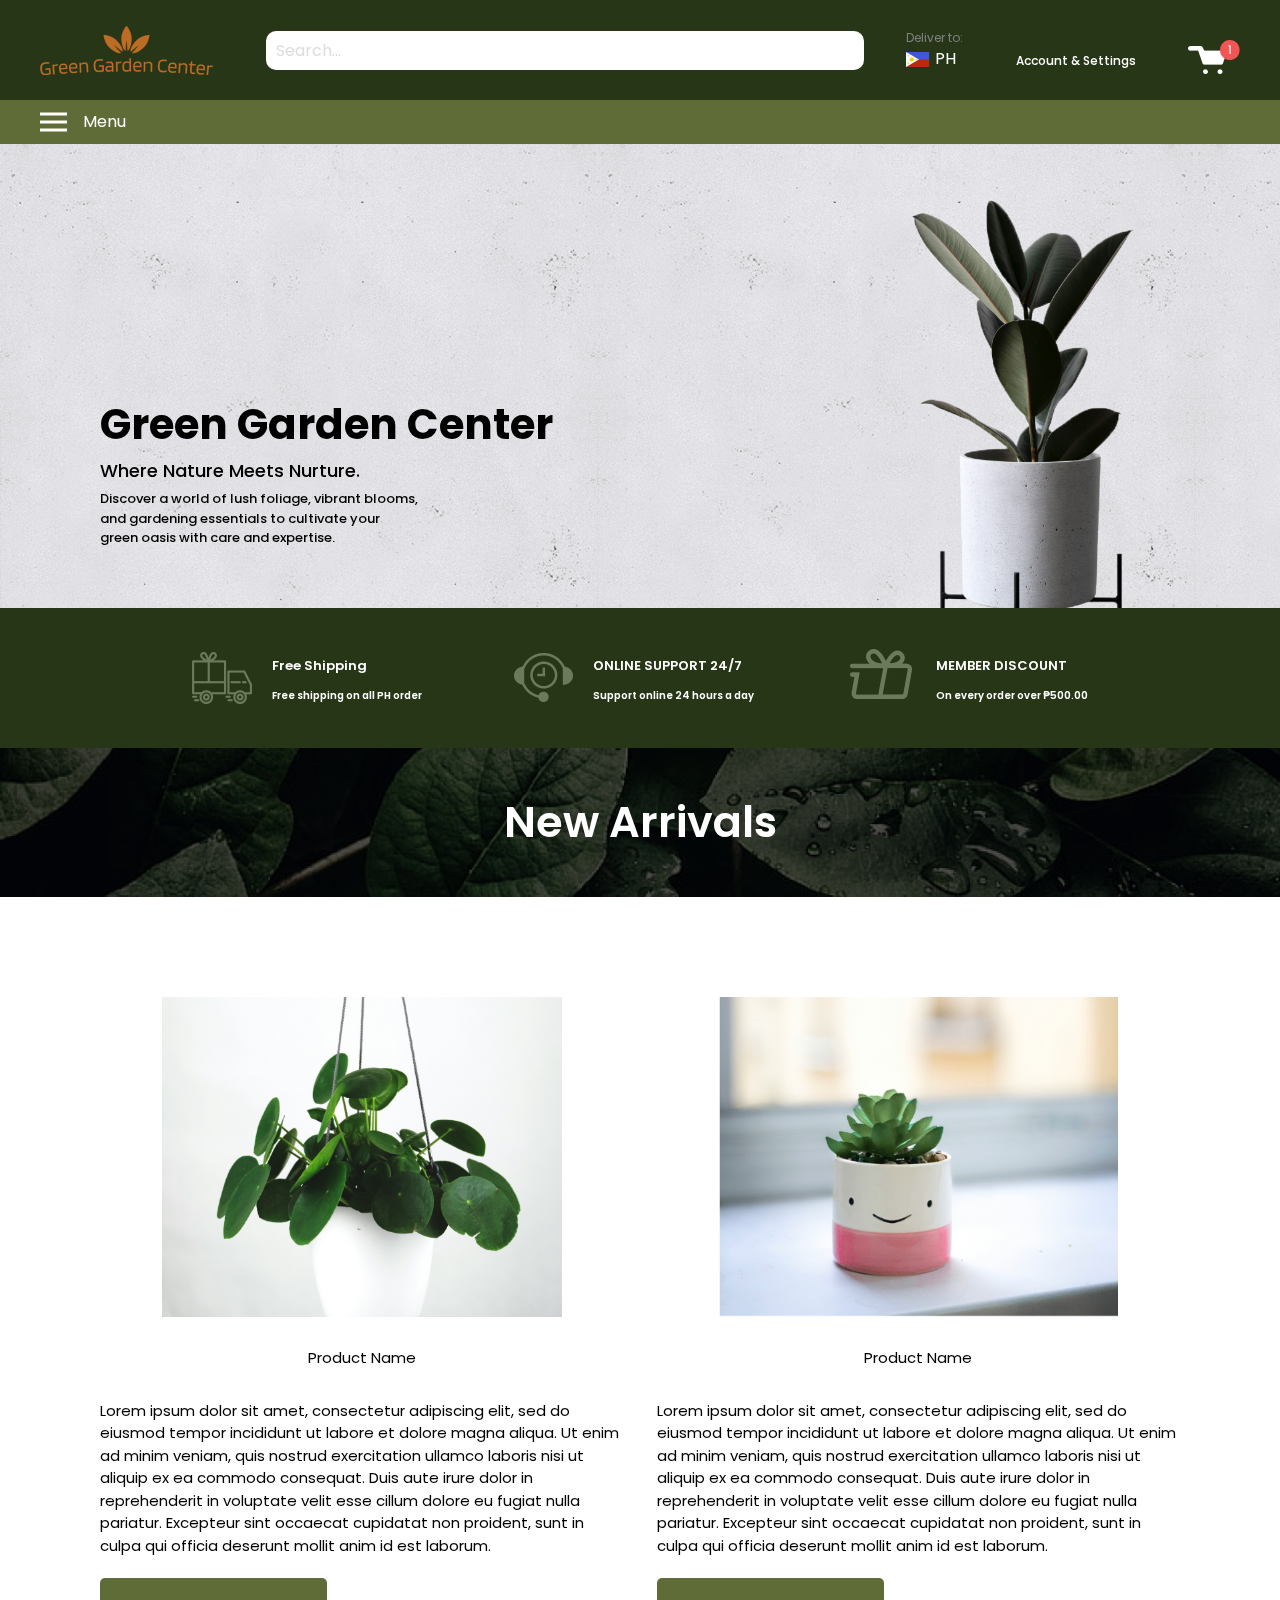
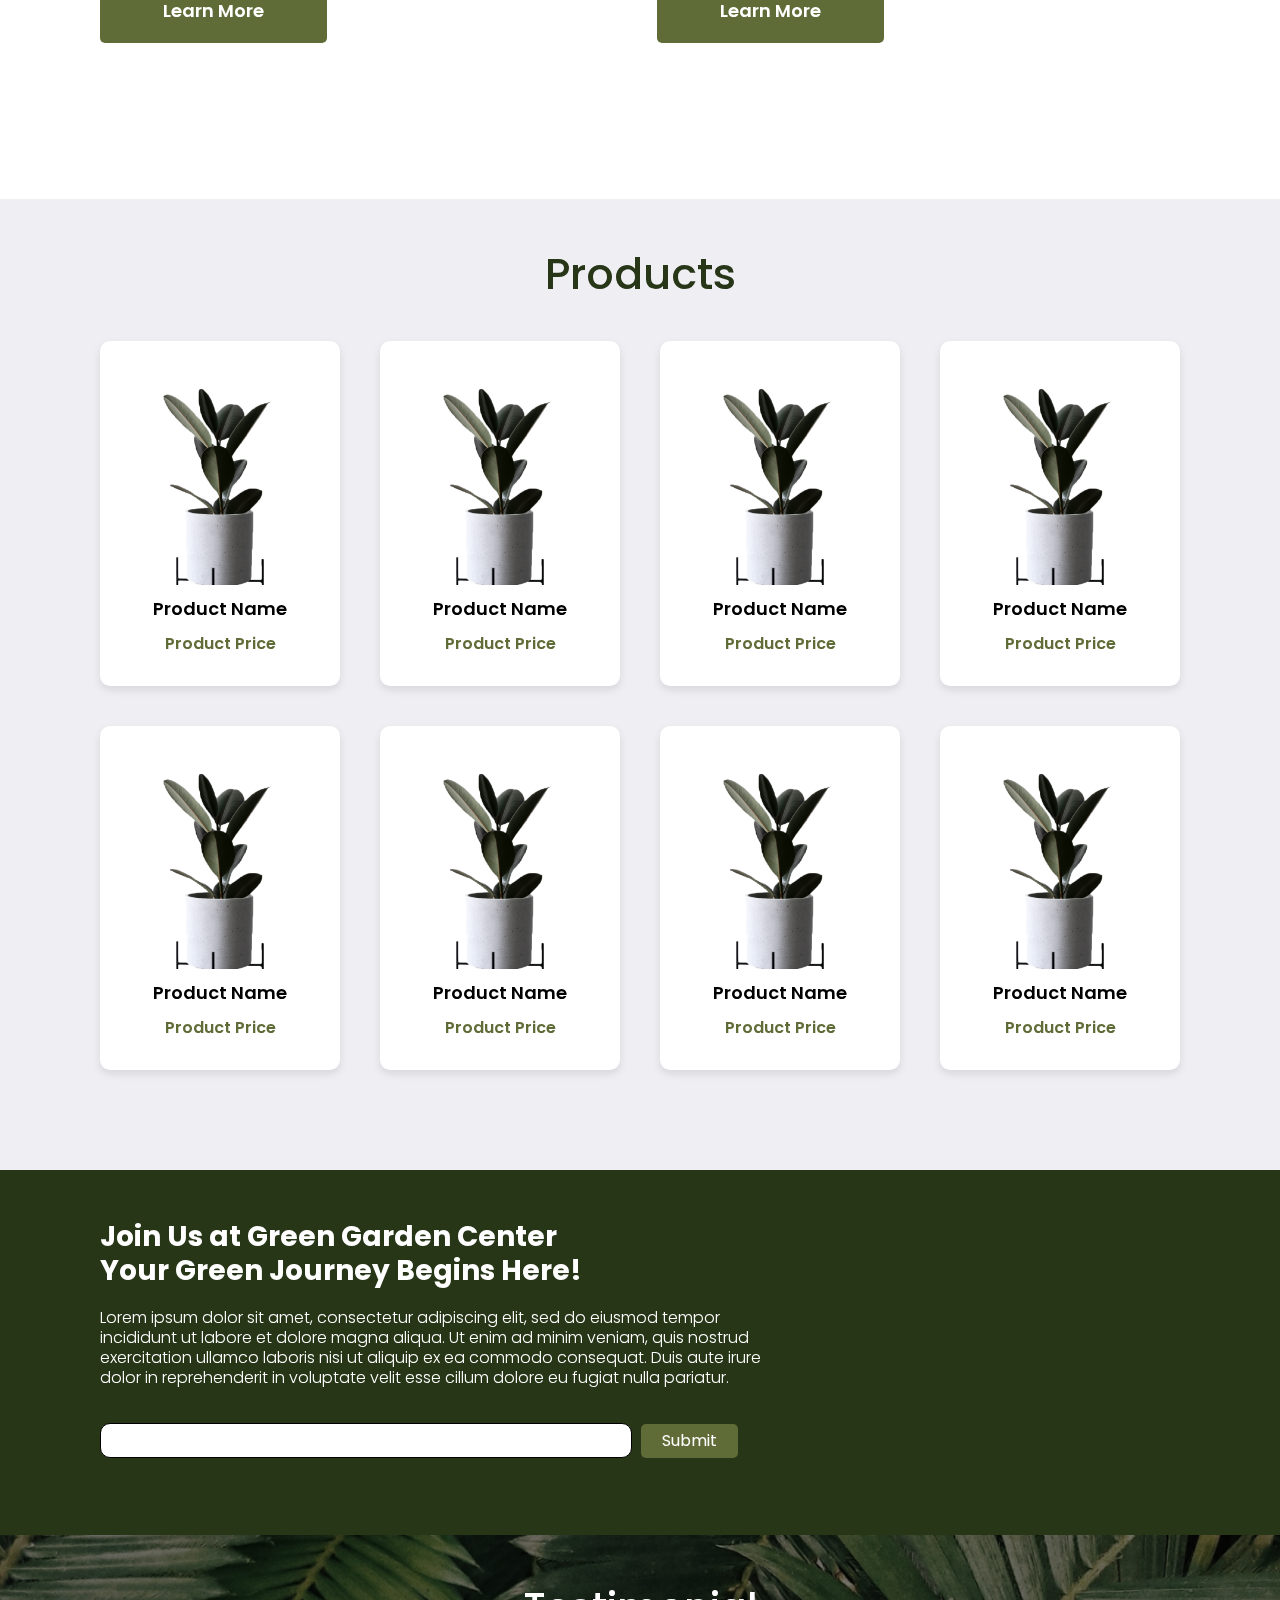
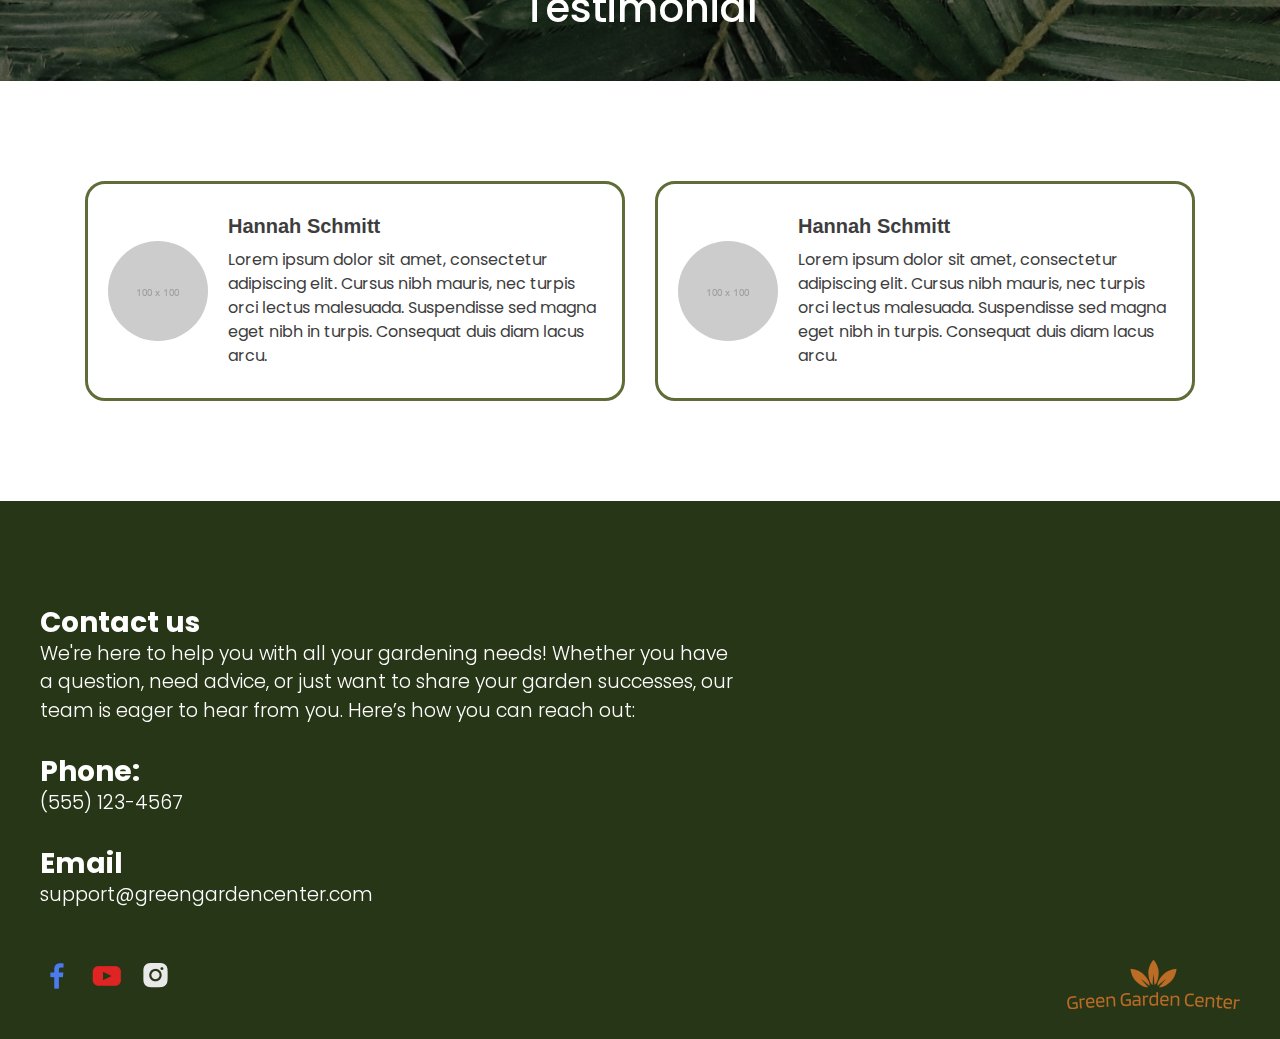
<file: index.html>
<!DOCTYPE html>
<html lang="en">

<head>
    <meta charset="UTF-8">
    <meta name="viewport" content="width=device-width, initial-scale=1.0">
    <link rel='stylesheet' href='./css/index.css'>
    <link rel="preconnect" href="https://fonts.googleapis.com">
    <link rel="preconnect" href="https://fonts.gstatic.com" crossorigin>
    <link
        href="https://fonts.googleapis.com/css2?family=Poppins:ital,wght@0,100;0,200;0,300;0,400;0,500;0,600;0,700;0,800;1,100;1,200;1,300;1,400;1,500;1,600;1,700;1,800&display=swap"
        rel="stylesheet">
    <title>webdev</title>
</head>

<body>
    <section class="header">
        <div class="header-sc-container">
            <div class="site-logo">
                <a href="index.html"><img src="./img/sitelogo.png" alt="sitelogo"></a>
            </div>
            <div class="search">
                <input type="text" placeholder="Search...">
            </div>
            <div class="delivery">
                <div class="delivery-text">
                    <p>Deliver to:</p>
                </div>
                <div class="flag-logo">
                    <img src="./icon/PH.png" alt="Philippines">
                    <p>PH</p>
                </div>
                <div class="flag-logo-modal hidden">
                    <p>We’re showing you items that ship to Philippines. To see items that ship to a different country,
                        change your delivery address</p>
                    <div class="modal-buttons">
                        <button class="dismiss-btn">Dismiss</button>
                        <button class="change-address-btn">Change Address</button>
                    </div>
                </div>
            </div>
            <div class="accountsettings">
                <p>Account & Settings</p>
                <div class="accountsettings-modal hidden">
                    <a class="login" href="signin.html">Sign in</a>
                    <div class="start-here">
                        <p>New customer? <a href="signin.html">Start here</a></p>
                    </div>
                    <div class="your-acc">
                        <h6>Your Account</h6>
                    </div>
                    <div class="acc-list">
                        <ul>
                            <li><a href="account.html">Account</a></li>
                            <li><a href="purchasehistory.html">Purchase History</a></li>
                            <li><a href="recommended.html">Recommendations</a></li>
                        </ul>
                    </div>
                </div>
            </div>
            <div class="cart-logo">
                <a href="checkout.html"><img src="./img/cart2.png" alt="cart"></a>
            </div>
        </div>
        <div class="overlay hidden"></div>

        <!-- Modal location -->
        <div class="location-modal hidden">
            <div class="location-title">
                <span>Choose your location</span>
            </div>
            <p>Delivery options and delivery speeds may vary for different locations</p>
            <div class="loc-selection">
                <select>
                    <option>Philippines</option>
                    <option>United States</option>
                    <option>Canada</option>
                </select>
                <button class="apply-btn">Apply</button>
            </div>
        </div>
    </section>

    <section class="sub-header">
        <div class="subheader-sc-container">
            <img src="./icon/Hamburger.png" alt="Hamburger">
            <p>Menu</p>
        </div>
    </section>

    <section class="hero-banner">
        <div class="sc-container">
            <div class="banner-sc-container">
                <div class="colm-1">
                    <div class="title">
                        <h1>Green Garden Center</h1>
                    </div>
                    <div class="sub-title">
                        <h2>Where Nature Meets Nurture. </h2>
                    </div>
                    <div class="description">
                        <p>Discover a world of lush foliage, vibrant blooms, and gardening essentials to cultivate your
                            green oasis with care and expertise.</p>
                    </div>
                </div>
                <div class="colm-2">
                    <img src="./img/plant11.png" alt="hero banner plant">
                </div>
            </div>
        </div>
    </section>
    <section class="service">
        <div class="sc-container">
            <div class="service-sc-container">
                <div class="service-logo">
                    <img src="./icon/service1.png" alt="Truck Icon">
                    <div class="service-description">
                        <p>Free Shipping</p>
                        <span>Free shipping on all PH order</span>
                    </div>
                </div>
                <div class="service-logo">
                    <img src="./icon/service2.png" alt="Truck Icon">
                    <div class="service-description">
                        <p>ONLINE SUPPORT 24/7</p>
                        <span>Support online 24 hours a day</span>
                    </div>
                </div>
                <div class="service-logo">
                    <img src="./icon/service3.png" alt="Truck Icon">
                    <div class="service-description">
                        <p>MEMBER DISCOUNT</p>
                        <span>On every order over ₱500.00</span>
                    </div>
                </div>
            </div>
        </div>
    </section>
    <section class="new">
        <div class="title">
            <h1>New Arrivals</h1>
        </div>
        <div class="sc-container">
            <div class="first-sc-container">
                <div class="second-sc-container">
                    <div class="colm-1">
                        <img src="./img/plant2.png" alt="plant2">
                        <div class="product-title">
                            <p>Product Name</p>
                        </div>
                        <div class="product-description">
                            <p>Lorem ipsum dolor sit amet, consectetur adipiscing elit, sed do eiusmod tempor incididunt
                                ut labore et dolore magna aliqua. Ut enim ad minim veniam, quis nostrud exercitation
                                ullamco laboris nisi ut aliquip ex ea commodo consequat. Duis aute irure dolor in
                                reprehenderit in voluptate velit esse cillum dolore eu fugiat nulla pariatur. Excepteur
                                sint occaecat cupidatat non proident, sunt in culpa qui officia deserunt mollit anim id
                                est laborum.</p>
                        </div>
                        <div class="b-button">
                            <a href="learnmore.html">Learn More</a>
                        </div>
                    </div>
                    <div class="colm-2">
                        <img src="./img/plant19.png" alt="plant3">
                        <div class="product-title">
                            <p>Product Name</p>
                        </div>
                        <div class="product-description">
                            <p>Lorem ipsum dolor sit amet, consectetur adipiscing elit, sed do eiusmod tempor incididunt
                                ut labore et dolore magna aliqua. Ut enim ad minim veniam, quis nostrud exercitation
                                ullamco laboris nisi ut aliquip ex ea commodo consequat. Duis aute irure dolor in
                                reprehenderit in voluptate velit esse cillum dolore eu fugiat nulla pariatur. Excepteur
                                sint occaecat cupidatat non proident, sunt in culpa qui officia deserunt mollit anim id
                                est laborum.</p>
                        </div>
                        <div class="b-button">
                            <a href="learnmore.html">Learn More</a>
                        </div>
                    </div>
                </div>
            </div>
        </div>
    </section>
    <section class="products">
        <h1>Products</h1>
        <div class="sc-container">
            <div class="products-grid">
                <div class="product-item">
                    <a href="product.html">
                        <img src="./img/plant1.png" alt="Product 1">
                    </a>
                    <p>Product Name</p>
                    <p>Product Price</p>
                </div>
                <div class="product-item">
                    <a href="product.html">
                        <img src="./img/plant1.png" alt="Product 2">
                    </a>
                    <p>Product Name</p>
                    <p>Product Price</p>
                </div>
                <div class="product-item">
                    <a href="product.html">
                        <img src="./img/plant1.png" alt="Product 3">
                    </a>
                    <p>Product Name</p>
                    <p>Product Price</p>
                </div>
                <div class="product-item">
                    <a href="product.html">
                        <img src="./img/plant1.png" alt="Product 4">
                    </a>
                    <p>Product Name</p>
                    <p>Product Price</p>
                </div>
                <div class="product-item">
                    <a href="product.html">
                        <img src="./img/plant1.png" alt="Product 5">
                    </a>
                    <p>Product Name</p>
                    <p>Product Price</p>
                </div>
                <div class="product-item">
                    <a href="product.html">
                        <img src="./img/plant1.png" alt="Product 6">
                    </a>
                    <p>Product Name</p>
                    <p>Product Price</p>
                </div>
                <div class="product-item">
                    <a href="product.html">
                        <img src="./img/plant1.png" alt="Product 7">
                    </a>
                    <p>Product Name</p>
                    <p>Product Price</p>
                </div>
                <div class="product-item">
                    <a href="product.html">
                        <img src="./img/plant1.png" alt="Product 8">
                    </a>
                    <p>Product Name</p>
                    <p>Product Price</p>
                </div>
            </div>
        </div>
    </section>
    <section class="newsletter">
        <div class="sc-container">
            <h1>Join Us at Green Garden Center </br> Your Green Journey Begins Here!</h1>
            <p>Lorem ipsum dolor sit amet, consectetur adipiscing elit, sed do eiusmod tempor</br>
                incididunt ut labore et dolore magna aliqua. Ut enim ad minim veniam, quis nostrud</br>
                exercitation ullamco laboris nisi ut aliquip ex ea commodo consequat. Duis aute irure</br>
                dolor in reprehenderit in voluptate velit esse cillum dolore eu fugiat nulla pariatur. </p>
            <input class="txt" type="text">
            <button class="btn" type="button" name="button">Submit</button>
        </div>
    </section>
    <section class="testimonial">
        <div class="testimonial-bg">
            <h1>Testimonial</h1>
        </div>
        <div class="sc-container">
            <div class="row">
                <div class="clients-carousel owl-carousel">
                    <div class="single-box">
                        <div class="img-area">
                            <img alt="Testimonial Image" class="img-fluid" src="./img/100x100.png">
                        </div>
                        <div class="content">
                            <h4>Hannah Schmitt</h4>
                            <p>Lorem ipsum dolor sit amet, consectetur adipiscing elit. Cursus nibh mauris, nec turpis
                                orci lectus malesuada. Suspendisse sed magna eget nibh in turpis. Consequat duis diam
                                lacus arcu.</p>
                        </div>
                    </div>
                    <div class="single-box">
                        <div class="img-area">
                            <img alt="Testimonial Image" class="img-fluid" src="./img/100x100.png">
                        </div>
                        <div class="content">
                            <h4>Hannah Schmitt</h4>
                            <p>Lorem ipsum dolor sit amet, consectetur adipiscing elit. Cursus nibh mauris, nec turpis
                                orci lectus malesuada. Suspendisse sed magna eget nibh in turpis. Consequat duis diam
                                lacus arcu.</p>
                        </div>
                    </div>
                    <!-- Add more testimonial items here if needed -->
                </div>
            </div>
        </div>
    </section>

    <section class="footer">
        <div class="footer-sc-container">
            <div class="colm-1">
                <div class="contactus">
                    <h1>Contact us</h1>
                    <p>We're here to help you with all your gardening needs! Whether you have a question, need advice,
                        or just want to share your garden successes, our team is eager to hear from you. Here’s how you
                        can reach out:</p>
                </div>
                <div class="Phone">
                    <h1>Phone:</h1>
                    <p><span>(555)</span>123-4567</p>
                </div>
                <div class="Email">
                    <h1>Email</h1>
                    <p>support@greengardencenter.com</p>
                </div>
            </div>
            <div class="colm-2">
                <div class="social-links">
                    <ul>
                        <li><a href=#><img src="./icon/facebook.png" alt="Facebook"></a></li>
                        <li><a href=#><img src="./icon/youtube.png" alt="Youtube"></a></li>
                        <li><a href=#><img src="./icon/instagram.png" alt="Instagram"></a></li>
                    </ul>
                </div>
                <div class="site-logo">
                    <a href="#"><img src="./img/sitelogo.png" alt="sitelogo"></a>
                </div>
            </div>
        </div>
    </section>
    <!-- script -->

    <head>
        <link href="https://cdnjs.cloudflare.com/ajax/libs/twitter-bootstrap/4.6.0/css/bootstrap.min.css"
            rel="stylesheet">
        <link href="https://cdnjs.cloudflare.com/ajax/libs/OwlCarousel2/2.2.1/assets/owl.carousel.min.css"
            rel="stylesheet">
    </head>
    <script src="https://cdnjs.cloudflare.com/ajax/libs/jquery/3.6.0/jquery.min.js"></script>
    <script src="https://cdnjs.cloudflare.com/ajax/libs/OwlCarousel2/2.2.1/owl.carousel.min.js"></script>
    <script>
        $('.clients-carousel').owlCarousel({
            loop: true,
            nav: false,
            autoplay: true,
            autoplayTimeout: 5000,
            animateOut: 'fadeOut',
            animateIn: 'fadeIn',
            smartSpeed: 450,
            margin: 30,
            responsive: {
                0: {
                    items: 1
                },
                768: {
                    items: 1
                },
                991: {
                    items: 1
                },
                1200: {
                    items: 2
                },
                1920: {
                    items: 2
                }
            }
        });

        document.addEventListener('DOMContentLoaded', () => {
            const flagLogo = document.querySelector('.flag-logo');
            const flagLogoModal = document.querySelector('.flag-logo-modal');
            const dismissBtn = document.querySelector('.dismiss-btn');
            const changeAddressBtn = document.querySelector('.change-address-btn');
            const accountSettings = document.querySelector('.accountsettings');
            const accountSettingsModal = document.querySelector('.accountsettings-modal');
            const overlay = document.querySelector('.overlay');
            const locationModal = document.querySelector('.location-modal');
            const applyBtn = document.querySelector('.apply-btn');

            // Toggle flag logo modal
            flagLogo.addEventListener('click', () => {
                flagLogoModal.classList.toggle('hidden');
                accountSettingsModal.classList.add('hidden'); // Ensure the account settings modal is hidden
                overlay.classList.toggle('hidden');
            });

            // Dismiss flag logo modal
            dismissBtn.addEventListener('click', () => {
                flagLogoModal.classList.add('hidden');
                overlay.classList.add('hidden');
            });

            // Open location modal
            changeAddressBtn.addEventListener('click', () => {
                locationModal.classList.remove('hidden');
                flagLogoModal.classList.add('hidden');
            });

            // Apply location change
            applyBtn.addEventListener('click', () => {
                locationModal.classList.add('hidden');
                overlay.classList.add('hidden');
            });

            // Toggle account settings modal
            accountSettings.addEventListener('click', () => {
                accountSettingsModal.classList.toggle('hidden');
                flagLogoModal.classList.add('hidden'); // Ensure the flag logo modal is hidden
                overlay.classList.toggle('hidden');
            });

            // Hide modals when clicking outside
            document.addEventListener('click', (event) => {
                if (!flagLogo.contains(event.target) && !flagLogoModal.contains(event.target) &&
                    !accountSettings.contains(event.target) && !accountSettingsModal.contains(event.target) &&
                    !locationModal.contains(event.target)) {
                    flagLogoModal.classList.add('hidden');
                    accountSettingsModal.classList.add('hidden');
                    locationModal.classList.add('hidden');
                    overlay.classList.add('hidden');
                }
            });

        });
    </script>
</body>

</html>
</file>
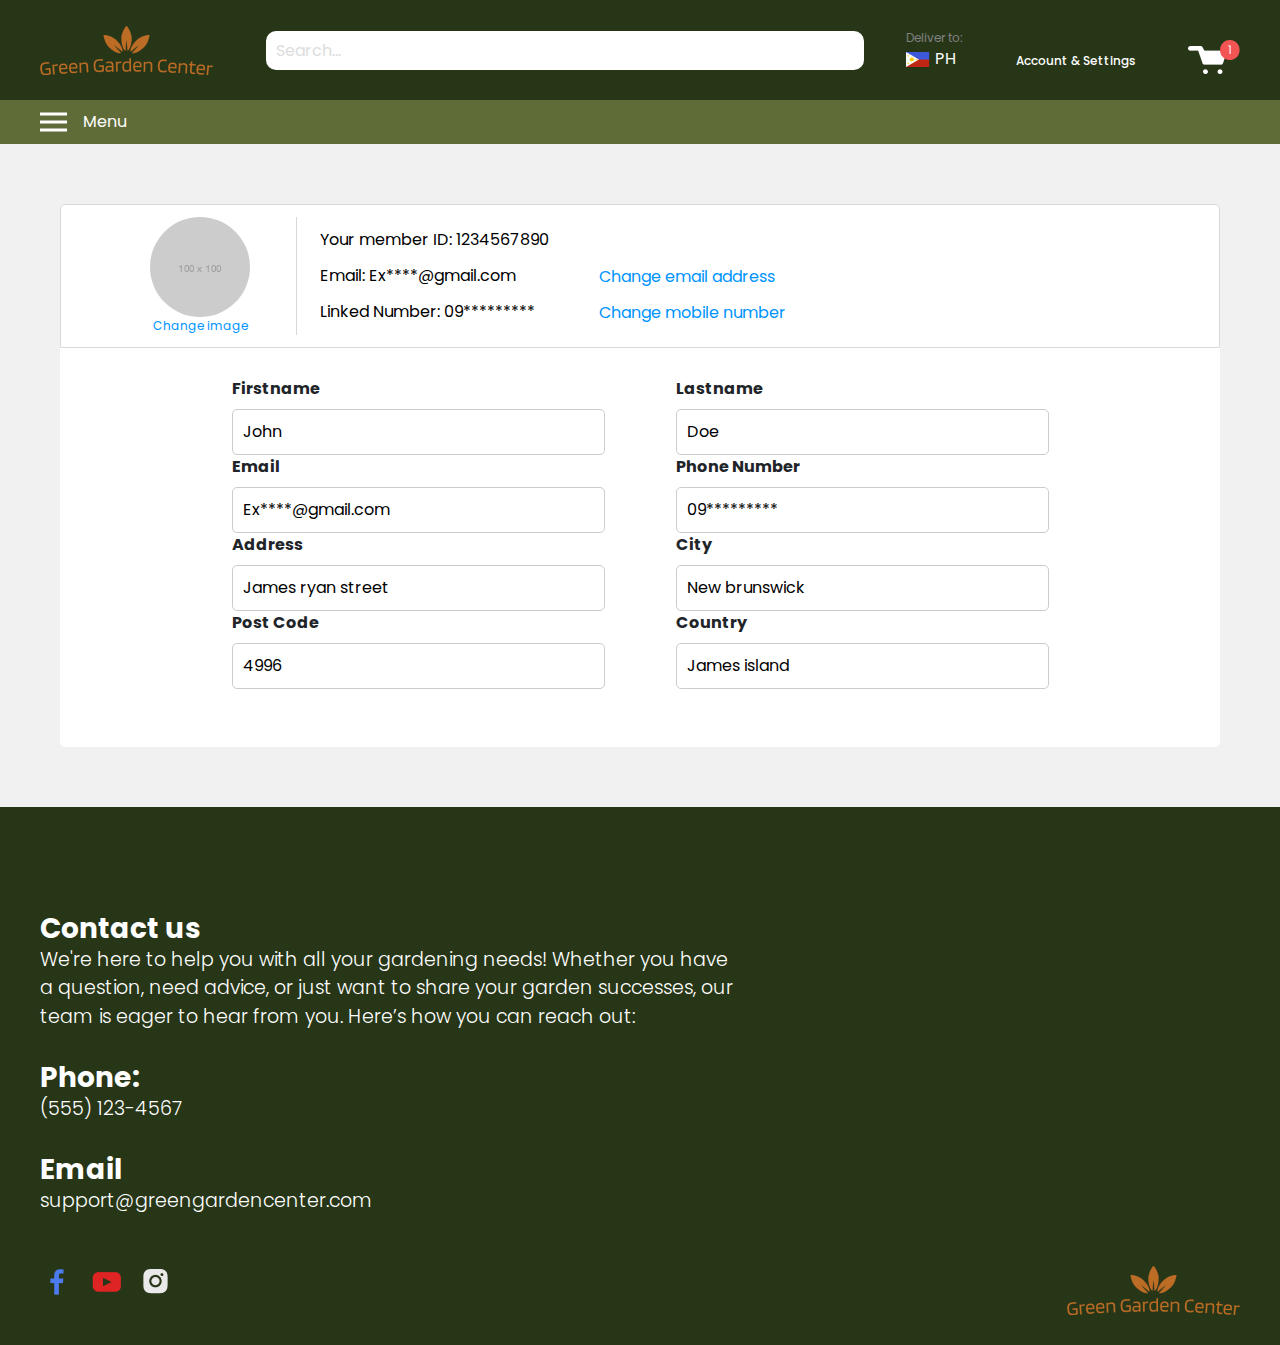
<file: account.html>
<!DOCTYPE html>
<html lang="en">

<head>
    <meta charset="UTF-8">
    <meta name="viewport" content="width=device-width, initial-scale=1.0">
    <link rel='stylesheet' href='./css/index.css'>
    <link rel="preconnect" href="https://fonts.googleapis.com">
    <link rel="preconnect" href="https://fonts.gstatic.com" crossorigin>
    <link
        href="https://fonts.googleapis.com/css2?family=Poppins:ital,wght@0,100;0,200;0,300;0,400;0,500;0,600;0,700;0,800;1,100;1,200;1,300;1,400;1,500;1,600;1,700;1,800&display=swap"
        rel="stylesheet">
    <title>webdev</title>
</head>

<body>
    <section class="header">
        <div class="header-sc-container">
            <div class="site-logo">
                <a href="homepage.html"><img src="./img/sitelogo.png" alt="sitelogo"></a>
            </div>
            <div class="search">
                <input type="text" placeholder="Search...">
            </div>
            <div class="delivery">
                <div class="delivery-text">
                    <p>Deliver to:</p>
                </div>
                <div class="flag-logo">
                    <img src="./icon/PH.png" alt="Philippines">
                    <p>PH</p>
                </div>
                <div class="flag-logo-modal hidden">
                    <p>We’re showing you items that ship to Philippines. To see items that ship to a different country,
                        change your delivery address</p>
                    <div class="modal-buttons">
                        <button class="dismiss-btn">Dismiss</button>
                        <button class="change-address-btn">Change Address</button>
                    </div>
                </div>
            </div>
            <div class="accountsettings">
                <p>Account & Settings</p>
                <div class="accountsettings-modal hidden">
                    <a class="login" href="signin.html">Sign in</a>
                    <div class="start-here">
                        <p>New customer? <a href="signup.html">Start here</a></p>
                    </div>
                    <div class="your-acc">
                        <h6>Your Account</h6>
                    </div>
                    <div class="acc-list">
                        <ul>
                            <li><a href="account.html">Account</a></li>
                            <li><a href="purchasehistory.html">Purchase History</a></li>
                            <li><a href="recommended.html">Recommendations</a></li>
                        </ul>
                    </div>
                </div>
            </div>
            <div class="cart-logo">
                <a href="checkout.html"><img src="./img/cart2.png" alt="cart"></a>
            </div>
        </div>
        <div class="overlay hidden"></div>

        <div class="location-modal hidden">
            <div class="location-title">
                <span>Choose your location</span>
            </div>
            <p>Delivery options and delivery speeds may vary for different locations</p>
            <div class="loc-selection">
                <select>
                    <option>Philippines</option>
                    <option>United States</option>
                    <option>Canada</option>
                </select>
                <button class="apply-btn">Apply</button>
            </div>
        </div>
    </section>

    <section class="sub-header">
        <div class="subheader-sc-container">
            <img src="./icon/Hamburger.png" alt="Hamburger">
            <p>Menu</p>
        </div>
    </section>

    <section class="account">
        <div class="account-container">
            <div class="acc-content">
                <div class="acc-head ">
                    <div class="acc-img">
                        <img src="./img/100x100.png" alt="pp">
                        <p class="change-image">Change image</p>
                    </div>
                    <div class="acc-details">
                        <div class="member-id">
                            <p>Your member ID:<span> 1234567890<span></p>
                        </div>
                        <div class="acc-email">
                            <p>Email: <span>Ex****@gmail.com</span></p>
                        </div>
                        <div class="linked-num">
                            <p>Linked Number: <span> 09*********</span></p>
                        </div>
                    </div>
                    <div class="acc-change">
                        <p id="change-email-btn">Change email address</p>
                        <p id="change-phone-btn">Change mobile number</p>
                    </div>
                </div>
                <div class="acc-inputs">
                    <form>
                        <div class="input-group">
                            <label for="firstname">Firstname</label>
                            <input type="text" id="firstname" name="firstname" value="John">
                        </div>
                        <div class="input-group">
                            <label for="lastname">Lastname</label>
                            <input type="text" id="lastname" name="lastname" value="Doe">
                        </div>
                        <div class="input-group">
                            <label for="email">Email</label>
                            <input type="email" id="email" name="email" value="Ex****@gmail.com">
                        </div>
                        <div class="input-group">
                            <label for="phone">Phone Number</label>
                            <input type="text" id="phone" name="phone" value="09*********">
                        </div>
                        <div class="input-group">
                            <label for="address">Address</label>
                            <input type="text" id="address" name="address" value="James ryan street">
                        </div>
                        <div class="input-group">
                            <label for="city">City</label>
                            <input type="text" id="city" name="city" value="New brunswick">
                        </div>
                        <div class="input-group">
                            <label for="postcode">Post Code</label>
                            <input type="text" id="postcode" name="postcode" value="4996">
                        </div>
                        <div class="input-group">
                            <label for="country">Country</label>
                            <input type="text" id="country" name="country" value="James island">
                        </div>
                    </form>
                </div>
            </div>
        </div>
    </section>

    <div class="modal-overlay hidden"></div>

    <!-- Email Modal -->
    <div id="emailModal" class="hidden">
        <div class="email-modal-content">
            <h2>Change Email Address</h2>
            <div class="email-input">
                <p>Email: </p>
                <input type="email" id="new-email">
                <button id="btn-email">Confirm</button>
            </div>
        </div>
    </div>

    <!-- Phone Modal -->
    <div id="phoneModal" class="hidden">
        <div class="phone-modal-content">
            <h2>Change Phonenumber</h2>
            <p>Phonenumber: </p>
            <div class="phone-input">
                <input type="text" id="new-phone">
                <button id="btn-phone">Confirm</button>
            </div>
        </div>
    </div>

    <!-- PP Modal -->
    <div id="ppModal" class="hidden">
        <div class="pp-modal-content">
            <h2>Change Profile picture</h2>
            <img src="./img/100x100.png" alt="pp">
            <div class="pp-button">
                <button id="btn-pp">Confirm</button>
            </div>
        </div>
    </div>
    <section class="footer">
        <div class="footer-sc-container">
            <div class="colm-1">
                <div class="contactus">
                    <h1>Contact us</h1>
                    <p>We're here to help you with all your gardening needs! Whether you have a question, need advice,
                        or just want to share your garden successes, our team is eager to hear from you. Here’s how you
                        can reach out:</p>
                </div>
                <div class="Phone">
                    <h1>Phone:</h1>
                    <p><span>(555)</span>123-4567</p>
                </div>
                <div class="Email">
                    <h1>Email</h1>
                    <p>support@greengardencenter.com</p>
                </div>
            </div>
            <div class="colm-2">
                <div class="social-links">
                    <ul>
                        <li><a href=#><img src="./icon/facebook.png" alt="Facebook"></a></li>
                        <li><a href=#><img src="./icon/youtube.png" alt="Youtube"></a></li>
                        <li><a href=#><img src="./icon/instagram.png" alt="Instagram"></a></li>
                    </ul>
                </div>
                <div class="site-logo">
                    <a href="index.html"><img src="./img/sitelogo.png" alt="sitelogo"></a>
                </div>
            </div>
        </div>
    </section>

    <head>
        <link href="https://cdnjs.cloudflare.com/ajax/libs/twitter-bootstrap/4.6.0/css/bootstrap.min.css"
            rel="stylesheet">
        <link href="https://cdnjs.cloudflare.com/ajax/libs/OwlCarousel2/2.2.1/assets/owl.carousel.min.css"
            rel="stylesheet">
    </head>
    <script src="https://cdnjs.cloudflare.com/ajax/libs/jquery/3.6.0/jquery.min.js"></script>
    <script src="https://cdnjs.cloudflare.com/ajax/libs/OwlCarousel2/2.2.1/owl.carousel.min.js"></script>
    <script>
        document.addEventListener('DOMContentLoaded', () => {
            const flagLogo = document.querySelector('.flag-logo');
            const flagLogoModal = document.querySelector('.flag-logo-modal');
            const dismissBtn = document.querySelector('.dismiss-btn');
            const changeAddressBtn = document.querySelector('.change-address-btn');
            const accountSettings = document.querySelector('.accountsettings');
            const accountSettingsModal = document.querySelector('.accountsettings-modal');
            const overlay = document.querySelector('.overlay');
            const locationModal = document.querySelector('.location-modal');
            const applyBtn = document.querySelector('.apply-btn');
            const changeImage = document.querySelector('.change-image');
            const ppModal = document.querySelector('#ppModal');
            const emailModal = document.querySelector('#emailModal');
            const emailbtn = document.querySelector('#change-email-btn');
            const phoneModal = document.querySelector('#phoneModal');
            const phonebtn = document.querySelector('#change-phone-btn')
            const modalOverlay = document.querySelector(".modal-overlay");
            const btnPP = document.querySelector('#btn-pp');
            const btnPhone = document.querySelector('#btn-phone')
            const btnEmail = document.querySelector("#btn-email");

            phonebtn.addEventListener('click', () => {
                if (modalOverlay.classList.contains('hidden')) {
                    modalOverlay.classList.remove('hidden');
                }
                phoneModal.classList.toggle('hidden');
            });

            emailbtn.addEventListener('click', () => {
                if (modalOverlay.classList.contains('hidden')) {
                    modalOverlay.classList.remove('hidden');
                }
                phoneModal.classList.toggle('hidden');
            });

            changeImage.addEventListener('click', () => {
                if (modalOverlay.classList.contains('hidden')) {
                    modalOverlay.classList.remove('hidden');
                }
                ppModal.classList.toggle('hidden');
            });

            btnPP.addEventListener('click', () => {
                ppModal.classList.add('hidden');
                modalOverlay.classList.add('hidden');
            })

            btnPhone.addEventListener('click', () => {
                phoneModal.classList.add('hidden');
                modalOverlay.classList.add('hidden');
            })

            btnEmail.addEventListener('click', () => {
                emailModal.classList.add('hidden');
                modalOverlay.classList.add('hidden');
            })

            // Toggle flag logo modal
            flagLogo.addEventListener('click', () => {
                flagLogoModal.classList.toggle('hidden');
                accountSettingsModal.classList.add('hidden'); // Ensure the account settings modal is hidden
                overlay.classList.toggle('hidden');
            });

            // Dismiss flag logo modal
            dismissBtn.addEventListener('click', () => {
                flagLogoModal.classList.add('hidden');
                overlay.classList.add('hidden');
            });

            // Open location modal
            changeAddressBtn.addEventListener('click', () => {
                locationModal.classList.remove('hidden');
                flagLogoModal.classList.add('hidden');
            });

            // Apply location change
            applyBtn.addEventListener('click', () => {
                locationModal.classList.add('hidden');
                overlay.classList.add('hidden');
            });

            // Toggle account settings modal
            accountSettings.addEventListener('click', () => {
                accountSettingsModal.classList.toggle('hidden');
                flagLogoModal.classList.add('hidden'); // Ensure the flag logo modal is hidden
                overlay.classList.toggle('hidden');
            });

            // Hide modals when clicking outside
            document.addEventListener('click', (event) => {
                if (!flagLogo.contains(event.target) && !flagLogoModal.contains(event.target) &&
                    !accountSettings.contains(event.target) && !accountSettingsModal.contains(event.target) &&
                    !locationModal.contains(event.target)) {
                    flagLogoModal.classList.add('hidden');
                    accountSettingsModal.classList.add('hidden');
                    locationModal.classList.add('hidden');
                    overlay.classList.add('hidden');
                }
            });

        });

    </script>
</body>

</html>
</file>
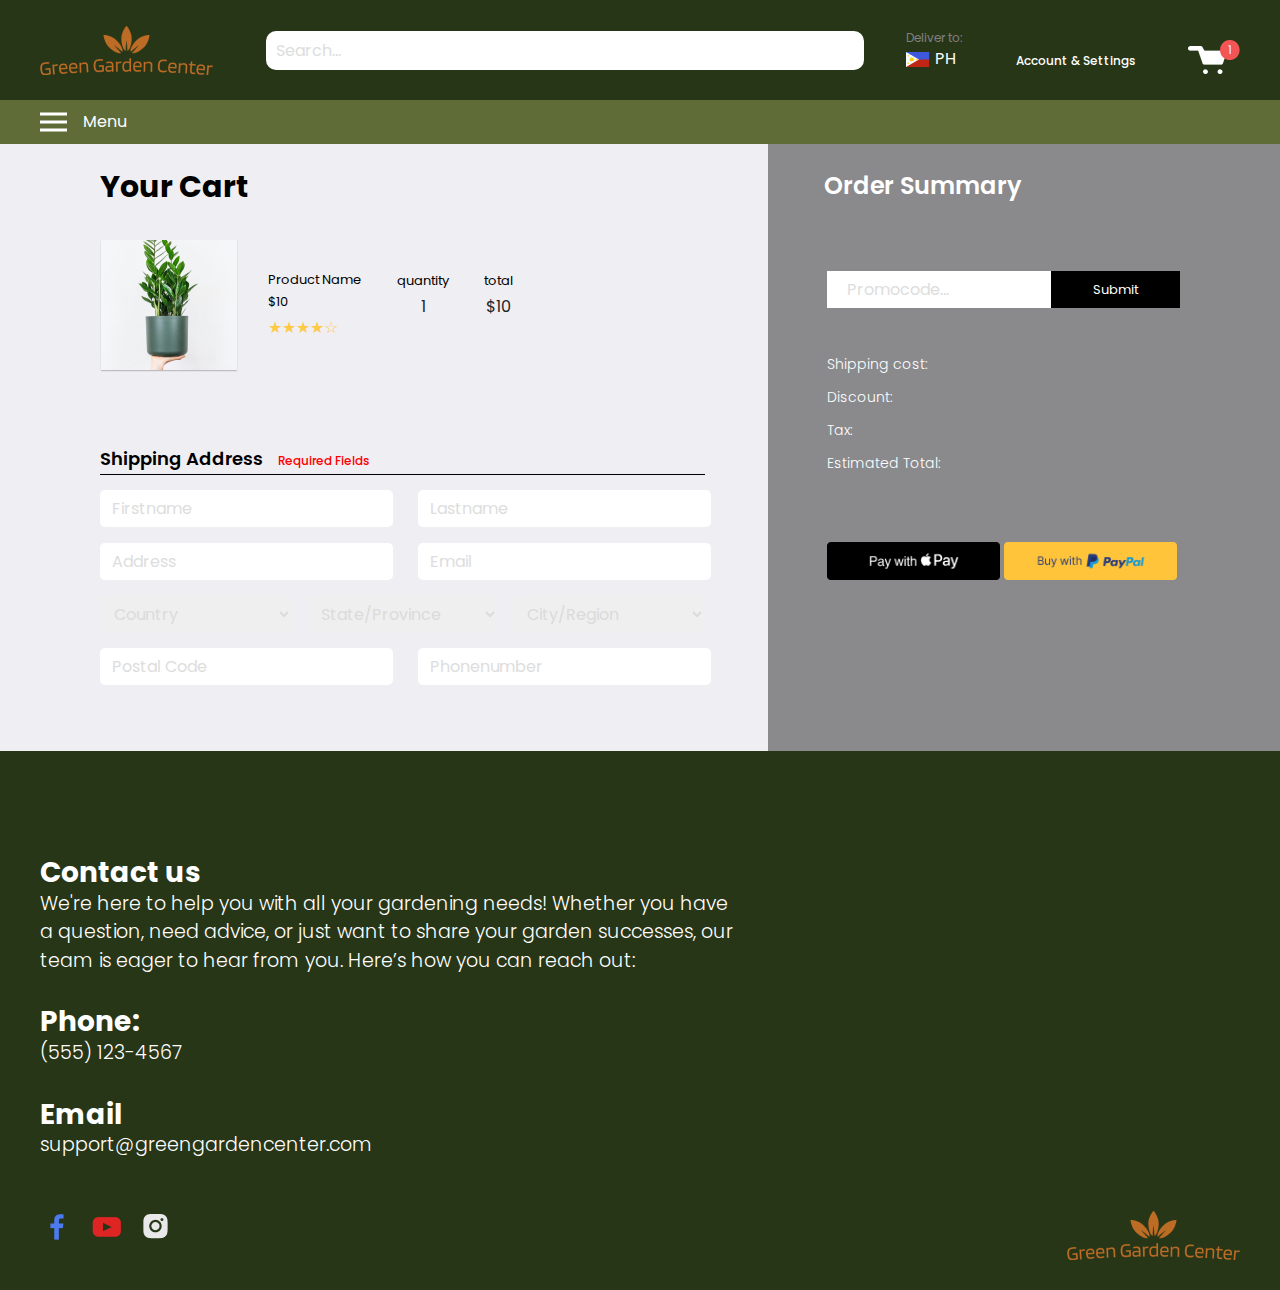
<file: checkout.html>
<!DOCTYPE html>
<html lang="en">

<head>
    <meta charset="UTF-8">
    <meta name="viewport" content="width=device-width, initial-scale=1.0">
    <link rel='stylesheet' href='./css/index.css'>
    <link rel="preconnect" href="https://fonts.googleapis.com">
    <link rel="preconnect" href="https://fonts.gstatic.com" crossorigin>
    <link
        href="https://fonts.googleapis.com/css2?family=Poppins:ital,wght@0,100;0,200;0,300;0,400;0,500;0,600;0,700;0,800;1,100;1,200;1,300;1,400;1,500;1,600;1,700;1,800&display=swap"
        rel="stylesheet">
    <title>webdev</title>
    <link href="https://cdnjs.cloudflare.com/ajax/libs/twitter-bootstrap/4.6.0/css/bootstrap.min.css" rel="stylesheet">
    <link href="https://cdnjs.cloudflare.com/ajax/libs/OwlCarousel2/2.2.1/assets/owl.carousel.min.css" rel="stylesheet">
</head>

<body>
    <section class="header">
        <div class="header-sc-container">
            <div class="site-logo">
                <a href="index.html"><img src="./img/sitelogo.png" alt="sitelogo"></a>
            </div>
            <div class="search">
                <input type="text" placeholder="Search...">
            </div>
            <div class="delivery">
                <div class="delivery-text">
                    <p>Deliver to:</p>
                </div>
                <div class="flag-logo">
                    <img src="./icon/PH.png" alt="Philippines">
                    <p>PH</p>
                </div>
                <div class="flag-logo-modal hidden">
                    <p>We’re showing you items that ship to Philippines. To see items that ship to a different country,
                        change your delivery address</p>
                    <div class="modal-buttons">
                        <button class="dismiss-btn">Dismiss</button>
                        <button class="change-address-btn">Change Address</button>
                    </div>
                </div>
            </div>
            <div class="accountsettings">
                <p>Account & Settings</p>
                <div class="accountsettings-modal hidden">
                    <a class="login" href="signin.html">Sign in</a>
                    <div class="start-here">
                        <p>New customer? <a href="signup.html">Start here</a></p>
                    </div>
                    <div class="your-acc">
                        <h6>Your Account</h6>
                    </div>
                    <div class="acc-list">
                        <ul>
                            <li><a href="account.html">Account</a></li>
                            <li><a href="purchasehistory.html">Purchase History</a></li>
                            <li><a href="recommended.html">Recommendations</a></li>
                        </ul>
                    </div>
                </div>
            </div>
            <div class="cart-logo">
                <a href="checkout.html"><img src="./img/cart2.png" alt="cart"></a>
            </div>
        </div>
        <div class="overlay hidden"></div>

        <div class="location-modal hidden">
            <div class="location-title">
                <span>Choose your location</span>
            </div>
            <p>Delivery options and delivery speeds may vary for different locations</p>
            <div class="loc-selection">
                <select>
                    <option>Philippines</option>
                    <option>United States</option>
                    <option>Canada</option>
                </select>
                <button class="apply-btn">Apply</button>
            </div>
        </div>
    </section>

    <section class="sub-header">
        <div class="subheader-sc-container">
            <img src="./icon/Hamburger.png" alt="Hamburger">
            <p>Menu</p>
        </div>
    </section>

    <section class="checkout">
        <div class="sc-container">
            <div class="checkout-titles">
                <h1>Your Cart</h1>
                <h2>Order Summary</h2>
            </div>
            <div class="checkout-container">
                <div class="cart-colm">
                    <div class="cart-items">
                        <img src="./img/plant18.png" alt="product">
                        <div class="cart-items-details">
                            <p>Product Name</p>
                            <p>$10</p>
                            <div class="ratings">
                                <span>★★★★☆</span>
                            </div>
                        </div>
                        <div class="qty">
                            <p>quantity</p>
                            <span>1</span>
                        </div>
                        <div class="total">
                            <p>total</p>
                            <span>$10</span>
                        </div>
                    </div>
                    <div class="ship-add">
                        <div class="ship-title">
                            <h2>Shipping Address</h2>
                            <span>Required Fields</span>
                        </div>
                        <form class="shipping-form">
                            <div class="form-group">
                                <input type="text" placeholder="Firstname" id="firstname" name="firstname" required
                                    class="">
                            </div>
                            <div class="form-group">
                                <input type="text" placeholder="Lastname" id="lastname" name="lastname" required
                                    class="">
                            </div>
                        </form>
                        <form class="shipping-form">
                            <div class="form-group">
                                <input type="text" placeholder="Address" id="address" name="address" required class="">
                            </div>
                            <div class="form-group">
                                <input type="email" placeholder="Email" id="email" name="email" required class="">
                            </div>
                        </form>

                        <form class="selections">
                            <select name="" id="country">
                                <option value="">Country</option>
                            </select>
                            <select name="" id="state">
                                <option value="">State/Province</option>
                            </select>
                            <select name="" id="city">
                                <option value="">City/Region</option>
                            </select>
                        </form>

                        <form class="shipping-form">
                            <div class="form-group ">
                                <input type="text" placeholder="Postal Code" id="postal" name="postal" required
                                    class="">
                            </div>
                            <div class="form-group phonenumber">
                                <input type="int" placeholder="Phonenumber" id="phone" name="phone" required class="">
                            </div>
                        </form>
                    </div>
                </div>
                <div class="order-sum">
                    <div class="code">
                        <input type="text" placeholder="Promocode...">
                        <button>Submit</button>
                    </div>
                    <p>Shipping cost:</p>
                    <p>Discount:</p>
                    <p>Tax:</p>
                    <p>Estimated Total:</p>
                    <div class="checkout-buttons">
                        <a href="thankyou.html"><img src="./img/apple.png" alt="apple"></a>
                        <a href="thankyou.html"><img src="./img/paypal.png" alt="paypal"></a>
                    </div>
                </div>
            </div>
        </div>
    </section>
    <section class="footer">
        <div class="footer-sc-container">
            <div class="colm-1">
                <div class="contactus">
                    <h1>Contact us</h1>
                    <p>We're here to help you with all your gardening needs! Whether you have a question, need advice,
                        or just want to share your garden successes, our team is eager to hear from you. Here’s how you
                        can reach out:</p>
                </div>
                <div class="Phone">
                    <h1>Phone:</h1>
                    <p><span>(555)</span>123-4567</p>
                </div>
                <div class="Email">
                    <h1>Email</h1>
                    <p>support@greengardencenter.com</p>
                </div>
            </div>
            <div class="colm-2">
                <div class="social-links">
                    <ul>
                        <li><a href=#><img src="./icon/facebook.png" alt="Facebook"></a></li>
                        <li><a href=#><img src="./icon/youtube.png" alt="Youtube"></a></li>
                        <li><a href=#><img src="./icon/instagram.png" alt="Instagram"></a></li>
                    </ul>
                </div>
                <div class="site-logo">
                    <a href="index.html"><img src="./img/sitelogo.png" alt="sitelogo"></a>
                </div>
            </div>
        </div>
    </section>
    <script>
        document.addEventListener('DOMContentLoaded', () => {
            const flagLogo = document.querySelector('.flag-logo');
            const flagLogoModal = document.querySelector('.flag-logo-modal');
            const dismissBtn = document.querySelector('.dismiss-btn');
            const changeAddressBtn = document.querySelector('.change-address-btn');
            const accountSettings = document.querySelector('.accountsettings');
            const accountSettingsModal = document.querySelector('.accountsettings-modal');
            const overlay = document.querySelector('.overlay');
            const locationModal = document.querySelector('.location-modal');
            const applyBtn = document.querySelector('.apply-btn');

            // Toggle flag logo modal
            flagLogo.addEventListener('click', () => {
                flagLogoModal.classList.toggle('hidden');
                accountSettingsModal.classList.add('hidden'); // Ensure the account settings modal is hidden
                overlay.classList.toggle('hidden');
            });

            // Dismiss flag logo modal
            dismissBtn.addEventListener('click', () => {
                flagLogoModal.classList.add('hidden');
                overlay.classList.add('hidden');
            });

            // Open location modal
            changeAddressBtn.addEventListener('click', () => {
                locationModal.classList.remove('hidden');
                flagLogoModal.classList.add('hidden');
            });

            // Apply location change
            applyBtn.addEventListener('click', () => {
                locationModal.classList.add('hidden');
                overlay.classList.add('hidden');
            });

            // Toggle account settings modal
            accountSettings.addEventListener('click', () => {
                accountSettingsModal.classList.toggle('hidden');
                flagLogoModal.classList.add('hidden'); // Ensure the flag logo modal is hidden
                overlay.classList.toggle('hidden');
            });

            // Hide modals when clicking outside
            document.addEventListener('click', (event) => {
                if (!flagLogo.contains(event.target) && !flagLogoModal.contains(event.target) &&
                    !accountSettings.contains(event.target) && !accountSettingsModal.contains(event.target) &&
                    !locationModal.contains(event.target)) {
                    flagLogoModal.classList.add('hidden');
                    accountSettingsModal.classList.add('hidden');
                    locationModal.classList.add('hidden');
                    overlay.classList.add('hidden');
                }
            });

        });
    </script>

</body>

</html>
</file>
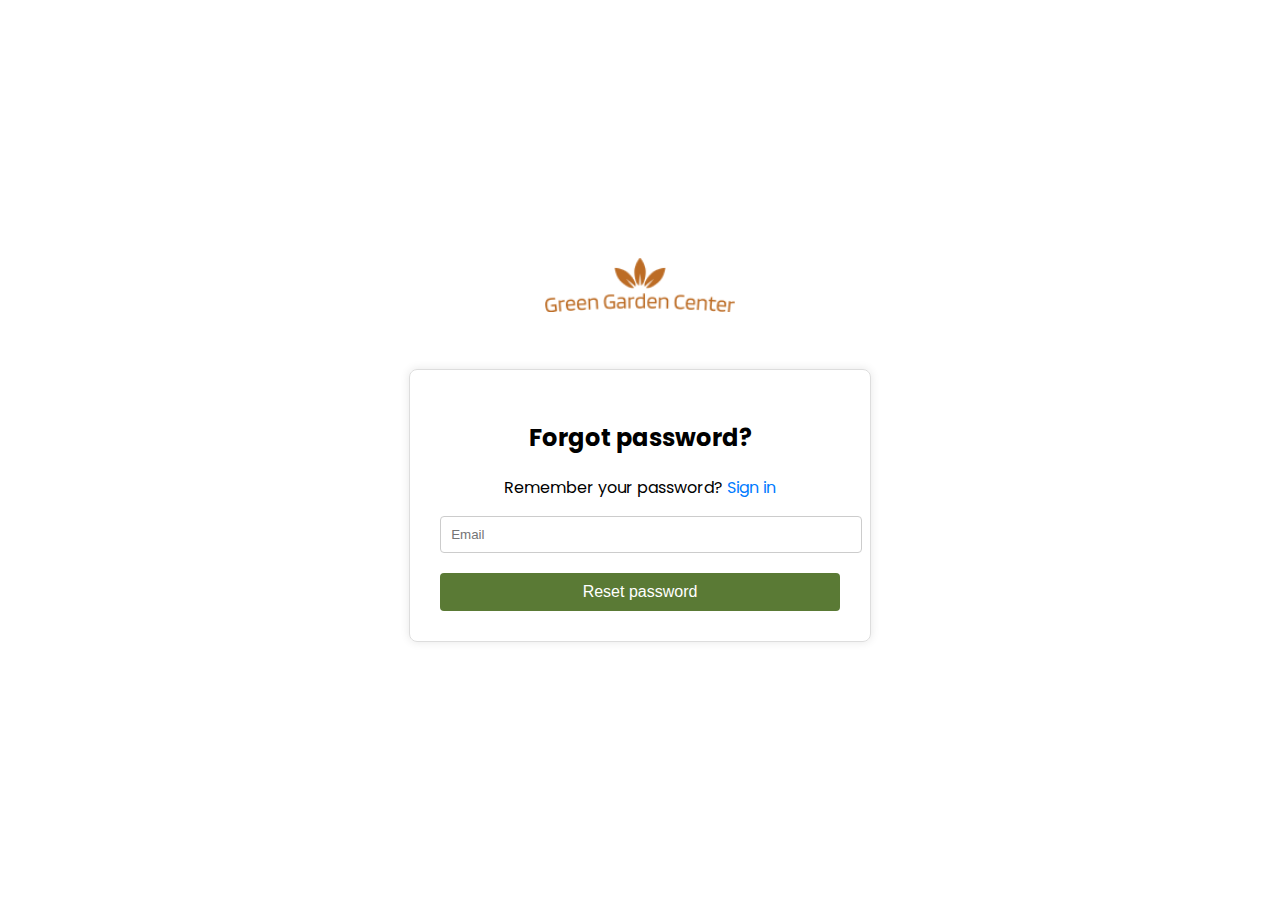
<file: forgot.html>
<!DOCTYPE html>
<html lang="en">
<head>
    <meta charset="UTF-8">
    <meta name="viewport" content="width=device-width, initial-scale=1.0">
    <title>Forgot Password - Green Garden Center</title>
    <link rel="preconnect" href="https://fonts.googleapis.com">
    <link rel="preconnect" href="https://fonts.gstatic.com" crossorigin>
    <link href="https://fonts.googleapis.com/css2?family=Poppins:ital,wght@0,100;0,200;0,300;0,400;0,500;0,600;0,700;0,800;1,100;1,200;1,300;1,400;1,500;1,600;1,700;1,800&display=swap" rel="stylesheet">
    <style>
        body {
            font-family: "poppins", sans-serif;
            background-color: #fff;
            display: flex;
            justify-content: center;
            align-items: center;
            height: 100vh;
            margin: 0;
        }

        .container {
            text-align: center;
            display: flex;
            flex-direction: column;
            align-items: center;
        }

        .logo {
            margin-bottom: 20px;
        }

        .logo img {
            width: 190px;
            margin-bottom: 30px;
        }

        .forgot-password-box {
            border: 1px solid #ddd;
            padding: 30px;
            border-radius: 8px;
            box-shadow: 0 0 10px rgba(0, 0, 0, 0.1);
            max-width: 400px;
            width: 100%;
        }

        .forgot-password-box h2 {
            margin-bottom: 20px;
        }

        .forgot-password-box a {
            color: #007bff;
            text-decoration: none;
        }

        .forgot-password-box a:hover {
            text-decoration: underline;
        }

        .forgot-password-box input[type="email"] {
            width: 100%;
            padding: 10px;
            margin-bottom: 20px;
            border: 1px solid #ccc;
            border-radius: 4px;
        }

        .forgot-password-box button {
            width: 100%;
            padding: 10px;
            background-color: #5a7a35;
            color: #fff;
            border: none;
            border-radius: 4px;
            cursor: pointer;
            font-size: 16px;
        }

        .forgot-password-box button:hover {
            background-color: #4e6930;
        }
    </style>
</head>
<body>
    <div class="container">
        <div class="logo">
            <img src="./img/sitelogo.png" alt="Green Garden Center Logo">
        </div>
        <div class="forgot-password-box">
            <h2>Forgot password?</h2>
            <p>Remember your password? <a href="signin.html">Sign in</a></p>
            <form>
                <input type="email" placeholder="Email" required>
                <button type="submit">Reset password</button>
            </form>
        </div>
    </div>
</body>
</html>
</file>
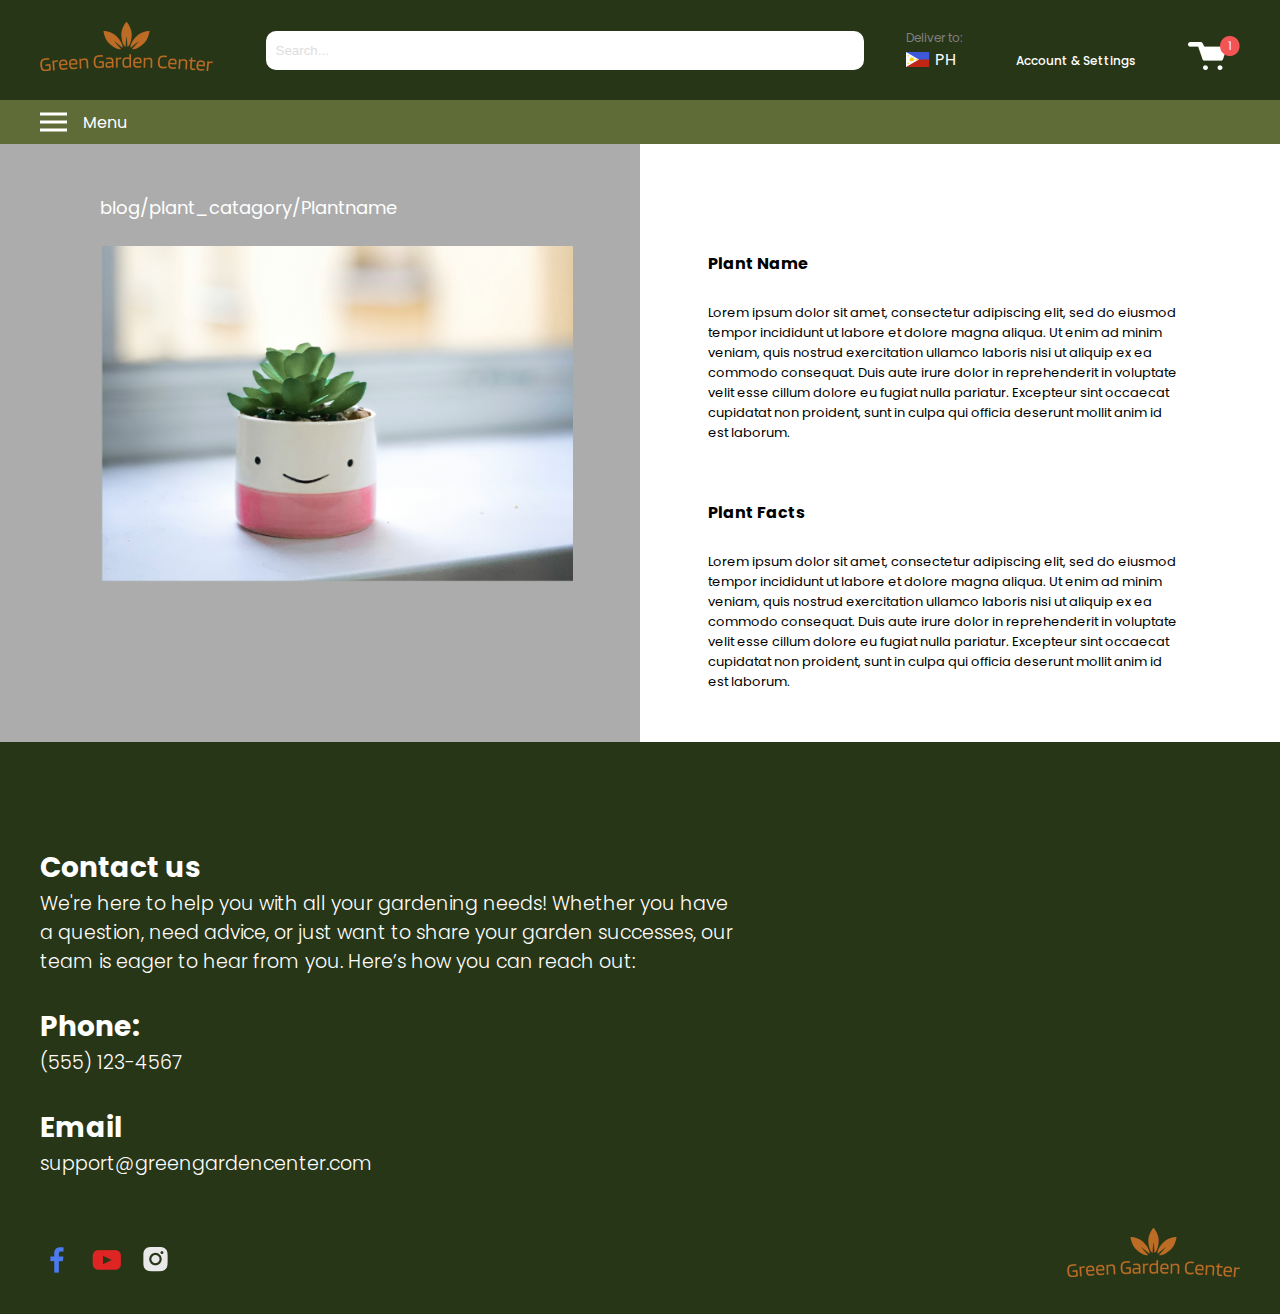
<file: learnmore.html>
<!DOCTYPE html>
<html lang="en">

<head>
    <meta charset="UTF-8">
    <meta name="viewport" content="width=device-width, initial-scale=1.0">
    <link rel='stylesheet' href='./css/index.css'>
    <link rel="preconnect" href="https://fonts.googleapis.com">
    <link rel="preconnect" href="https://fonts.gstatic.com" crossorigin>
    <link
        href="https://fonts.googleapis.com/css2?family=Poppins:ital,wght@0,100;0,200;0,300;0,400;0,500;0,600;0,700;0,800;1,100;1,200;1,300;1,400;1,500;1,600;1,700;1,800&display=swap"
        rel="stylesheet">
    <title>webdev</title>
</head>

<body>
    <section class="header">
        <div class="header-sc-container">
            <div class="site-logo">
                <a href="index.html"><img src="./img/sitelogo.png" alt="sitelogo"></a>
            </div>
            <div class="search">
                <input type="text" placeholder="Search...">
            </div>
            <div class="delivery">
                <div class="delivery-text">
                    <p>Deliver to:</p>
                </div>
                <div class="flag-logo">
                    <img src="./icon/PH.png" alt="Philippines">
                    <p>PH</p>
                </div>
                <div class="flag-logo-modal hidden">
                    <p>We’re showing you items that ship to Philippines. To see items that ship to a different country,
                        change your delivery address</p>
                    <div class="modal-buttons">
                        <button class="dismiss-btn">Dismiss</button>
                        <button class="change-address-btn">Change Address</button>
                    </div>
                </div>
            </div>
            <div class="accountsettings">
                <p>Account & Settings</p>
                <div class="accountsettings-modal hidden">
                    <a class="login" href="signin.html">Sign in</a>
                    <div class="start-here">
                        <p>New customer? <a href="signup.html">Start here</a></p>
                    </div>
                    <div class="your-acc">
                        <h6>Your Account</h6>
                    </div>
                    <div class="acc-list">
                        <ul>
                            <li><a href="account.html">Account</a></li>
                            <li><a href="purchasehistory.html">Purchase History</a></li>
                            <li><a href="recommended.html">Recommendations</a></li>
                        </ul>
                    </div>
                </div>
            </div>
            <div class="cart-logo">
                <a href="checkout.html"><img src="./img/cart2.png" alt="cart"></a>
            </div>
        </div>
        <div class="overlay hidden"></div>

        <div class="location-modal hidden">
            <div class="location-title">
                <span>Choose your location</span>
            </div>
            <p>Delivery options and delivery speeds may vary for different locations</p>
            <div class="loc-selection">
                <select>
                    <option>Philippines</option>
                    <option>United States</option>
                    <option>Canada</option>
                </select>
                <button class="apply-btn">Apply</button>
            </div>
        </div>
    </section>

    <section class="sub-header">
        <div class="subheader-sc-container">
            <img src="./icon/Hamburger.png" alt="Hamburger">
            <p>Menu</p>
        </div>
    </section>

    <section class="learnmore">
        <div class="sc-container">
            <div class="learnmore-content">
                <div class="left">
                    <p class="description">blog/plant_catagory/Plantname</p>
                    <img class="plant" src="./img/plant19.png" alt="plant">
                </div>

                <div class="right">
                    <h2>Plant Name</h2>
                    <p>Lorem ipsum dolor sit amet, consectetur adipiscing elit, sed do eiusmod tempor incididunt ut
                        labore et dolore magna aliqua.
                        Ut enim ad minim veniam, quis nostrud exercitation ullamco laboris nisi ut aliquip ex ea commodo
                        consequat.
                        Duis aute irure dolor in reprehenderit in voluptate velit esse cillum dolore eu fugiat nulla
                        pariatur.
                        Excepteur sint occaecat cupidatat non proident,
                        sunt in culpa qui officia deserunt mollit anim id est laborum.</p>
                    <h2>Plant Facts</h2>
                    <p>Lorem ipsum dolor sit amet, consectetur adipiscing elit, sed do eiusmod tempor incididunt ut
                        labore et dolore magna aliqua.
                        Ut enim ad minim veniam, quis nostrud exercitation ullamco laboris nisi ut aliquip ex ea commodo
                        consequat.
                        Duis aute irure dolor in reprehenderit in voluptate velit esse cillum dolore eu fugiat nulla
                        pariatur.
                        Excepteur sint occaecat cupidatat non proident,
                        sunt in culpa qui officia deserunt mollit anim id est laborum.</p>
                </div>
            </div>
        </div>
    </section>

    <section class="footer">
        <div class="footer-sc-container">
            <div class="colm-1">
                <div class="contactus">
                    <h1>Contact us</h1>
                    <p>We're here to help you with all your gardening needs! Whether you have a question, need advice,
                        or just want to share your garden successes, our team is eager to hear from you. Here’s how you
                        can reach out:</p>
                </div>
                <div class="Phone">
                    <h1>Phone:</h1>
                    <p><span>(555)</span>123-4567</p>
                </div>
                <div class="Email">
                    <h1>Email</h1>
                    <p>support@greengardencenter.com</p>
                </div>
            </div>
            <div class="colm-2">
                <div class="social-links">
                    <ul>
                        <li><a href=#><img src="./icon/facebook.png" alt="Facebook"></a></li>
                        <li><a href=#><img src="./icon/youtube.png" alt="Youtube"></a></li>
                        <li><a href=#><img src="./icon/instagram.png" alt="Instagram"></a></li>
                    </ul>
                </div>
                <div class="site-logo">
                    <a href="index.html"><img src="./img/sitelogo.png" alt="sitelogo"></a>
                </div>
            </div>
        </div>
    </section>
    <script>
        document.addEventListener('DOMContentLoaded', () => {
            const flagLogo = document.querySelector('.flag-logo');
            const flagLogoModal = document.querySelector('.flag-logo-modal');
            const dismissBtn = document.querySelector('.dismiss-btn');
            const changeAddressBtn = document.querySelector('.change-address-btn');
            const accountSettings = document.querySelector('.accountsettings');
            const accountSettingsModal = document.querySelector('.accountsettings-modal');
            const overlay = document.querySelector('.overlay');
            const locationModal = document.querySelector('.location-modal');
            const applyBtn = document.querySelector('.apply-btn');

            // Toggle flag logo modal
            flagLogo.addEventListener('click', () => {
                flagLogoModal.classList.toggle('hidden');
                accountSettingsModal.classList.add('hidden'); // Ensure the account settings modal is hidden
                overlay.classList.toggle('hidden');
            });

            // Dismiss flag logo modal
            dismissBtn.addEventListener('click', () => {
                flagLogoModal.classList.add('hidden');
                overlay.classList.add('hidden');
            });

            // Open location modal
            changeAddressBtn.addEventListener('click', () => {
                locationModal.classList.remove('hidden');
                flagLogoModal.classList.add('hidden');
            });

            // Apply location change
            applyBtn.addEventListener('click', () => {
                locationModal.classList.add('hidden');
                overlay.classList.add('hidden');
            });

            // Toggle account settings modal
            accountSettings.addEventListener('click', () => {
                accountSettingsModal.classList.toggle('hidden');
                flagLogoModal.classList.add('hidden'); // Ensure the flag logo modal is hidden
                overlay.classList.toggle('hidden');
            });

            // Hide modals when clicking outside
            document.addEventListener('click', (event) => {
                if (!flagLogo.contains(event.target) && !flagLogoModal.contains(event.target) &&
                    !accountSettings.contains(event.target) && !accountSettingsModal.contains(event.target) &&
                    !locationModal.contains(event.target)) {
                    flagLogoModal.classList.add('hidden');
                    accountSettingsModal.classList.add('hidden');
                    locationModal.classList.add('hidden');
                    overlay.classList.add('hidden');
                }
            });

        });
    </script>

</body>

</html>
</file>
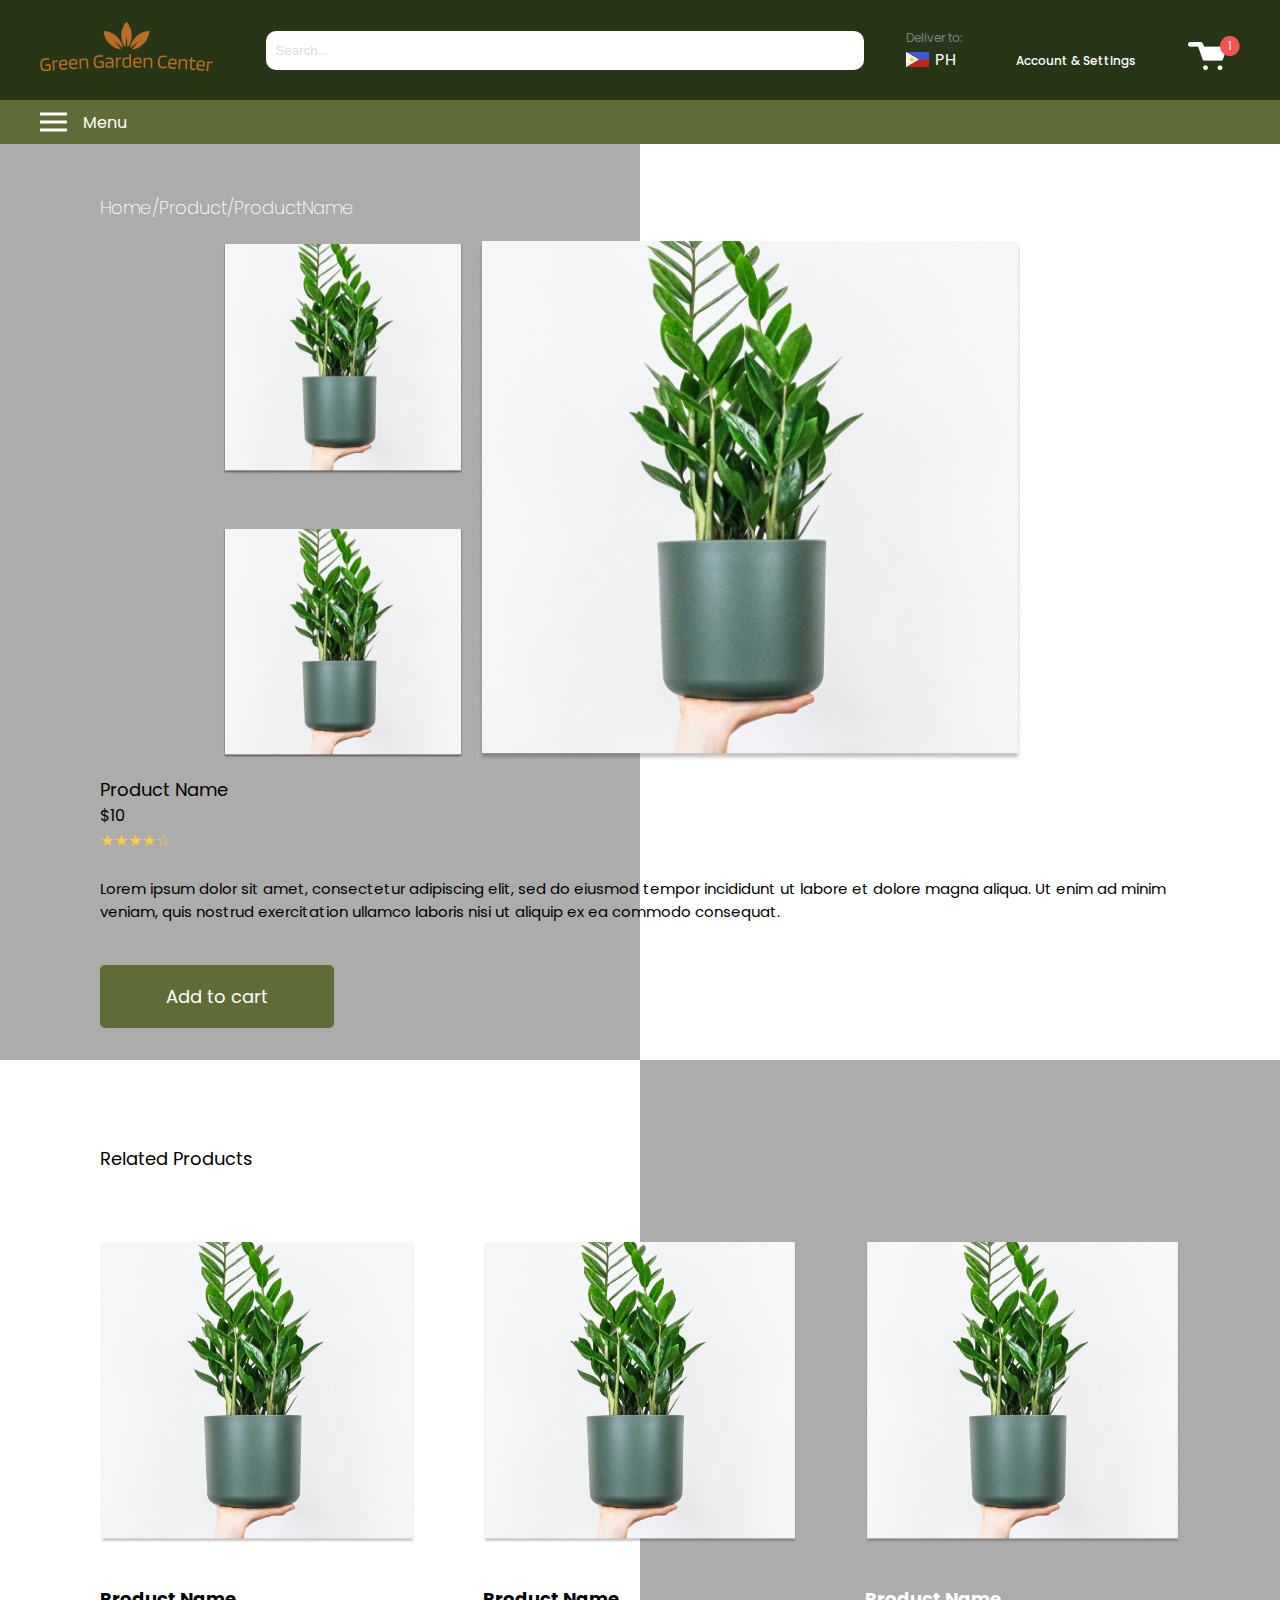
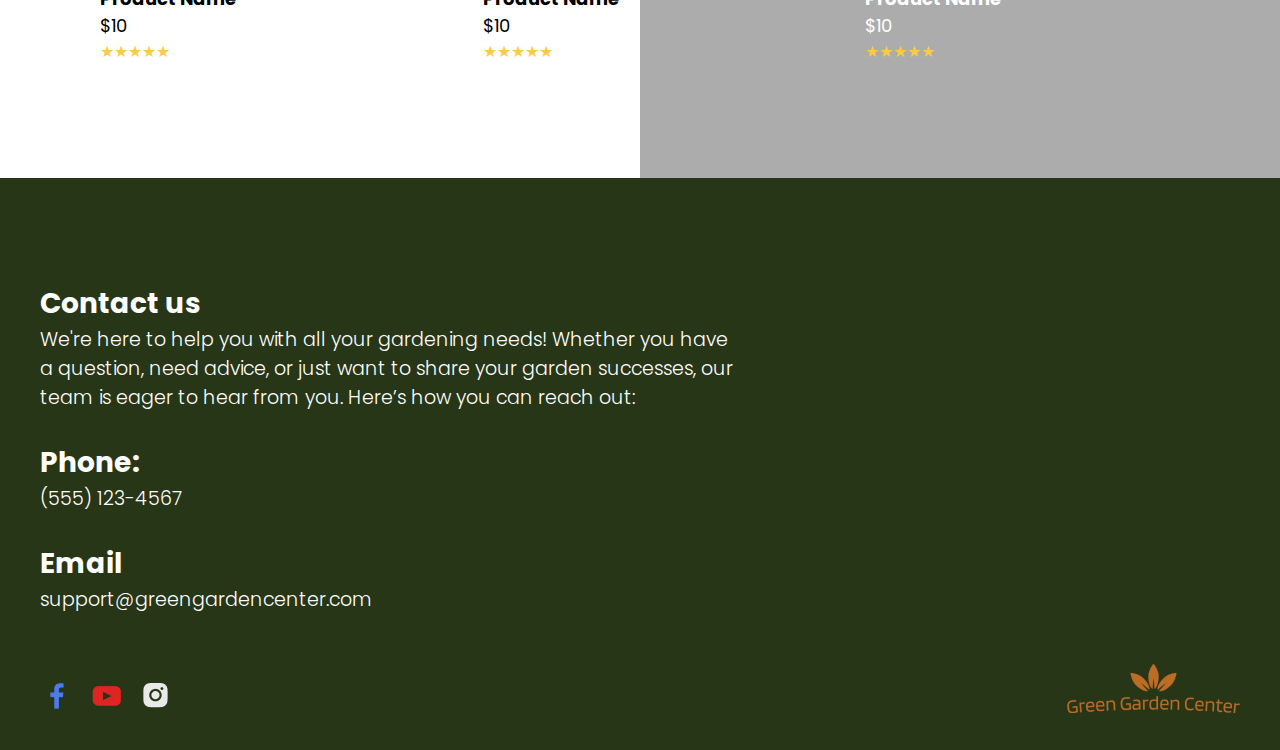
<file: product.html>
<!DOCTYPE html>
<html lang="en">

<head>
    <meta charset="UTF-8">
    <meta name="viewport" content="width=device-width, initial-scale=1.0">
    <link rel='stylesheet' href='./css/index.css'>
    <link rel="preconnect" href="https://fonts.googleapis.com">
    <link rel="preconnect" href="https://fonts.gstatic.com" crossorigin>
    <link
        href="https://fonts.googleapis.com/css2?family=Poppins:ital,wght@0,100;0,200;0,300;0,400;0,500;0,600;0,700;0,800;1,100;1,200;1,300;1,400;1,500;1,600;1,700;1,800&display=swap"
        rel="stylesheet">
    <title>webdev</title>
</head>

<body>
    <section class="header">
        <div class="header-sc-container">
            <div class="site-logo">
                <a href="index.html"><img src="./img/sitelogo.png" alt="sitelogo"></a>
            </div>
            <div class="search">
                <input type="text" placeholder="Search...">
            </div>
            <div class="delivery">
                <div class="delivery-text">
                    <p>Deliver to:</p>
                </div>
                <div class="flag-logo">
                    <img src="./icon/PH.png" alt="Philippines">
                    <p>PH</p>
                </div>
                <div class="flag-logo-modal hidden">
                    <p>We’re showing you items that ship to Philippines. To see items that ship to a different country,
                        change your delivery address</p>
                    <div class="modal-buttons">
                        <button class="dismiss-btn">Dismiss</button>
                        <button class="change-address-btn">Change Address</button>
                    </div>
                </div>
            </div>
            <div class="accountsettings">
                <p>Account & Settings</p>
                <div class="accountsettings-modal hidden">
                    <a class="login" href="signin.html">Sign in</a>
                    <div class="start-here">
                        <p>New customer? <a href="signup.html">Start here</a></p>
                    </div>
                    <div class="your-acc">
                        <h6>Your Account</h6>
                    </div>
                    <div class="acc-list">
                        <ul>
                            <li><a href="account.html">Account</a></li>
                            <li><a href="purchasehistory.html">Purchase History</a></li>
                            <li><a href="recommended.html">Recommendations</a></li>
                        </ul>
                    </div>
                </div>
            </div>
            <div class="cart-logo">
                <a href="checkout.html"><img src="./img/cart2.png" alt="cart"></a>
            </div>
        </div>
        <div class="overlay hidden"></div>

        <div class="location-modal hidden">
            <div class="location-title">
                <span>Choose your location</span>
            </div>
            <p>Delivery options and delivery speeds may vary for different locations</p>
            <div class="loc-selection">
                <select>
                    <option>Philippines</option>
                    <option>United States</option>
                    <option>Canada</option>
                </select>
                <button class="apply-btn">Apply</button>
            </div>
        </div>
    </section>

    <section class="sub-header">
        <div class="subheader-sc-container">
            <img src="./icon/Hamburger.png" alt="Hamburger">
            <p>Menu</p>
        </div>
    </section>

    <section class="product">
        <div class="sc-container">
            <div class="breadcrumbs">
                <h1>Home/Product/ProductName</h1>
            </div>
            <div class="product-info-contianer">
                <div class="product-info-col1">
                    <div class="thumbnail">
                        <img src="./img/plant18.png" alt="product">
                        <img src="./img/plant18.png" alt="product">
                    </div>
                </div>
                <div class="product-info-col2">
                    <div class="big-img">
                        <img src="./img/plant18.png" alt="plant">
                    </div>
                </div>
                <div class="product-info-col3">
                    <div class="product-desceription-container">
                        <div class="product-title-container">
                            <div class="product-details">
                                <h1>Product Name</h1>
                                <p>$10</p>
                                <div class="ratings">
                                    <span>★★★★☆</span>
                                </div>
                            </div>
                        </div>
                        <div class="product-description">
                            <p>Lorem ipsum dolor sit amet, consectetur adipiscing elit, sed do eiusmod tempor incididunt
                                ut labore et dolore magna aliqua. Ut enim ad minim veniam, quis nostrud exercitation
                                ullamco laboris nisi ut aliquip ex ea commodo consequat. </p>
                        </div>
                        <div class="product-button">
                            <a href="checkout.html">Add to cart</a>
                        </div>
                    </div>
                </div>
            </div>
        </div>
    </section>
    <section class="related">
        <div class="sc-container">
            <div class="related-container">
                <h1>Related Products</h1>
            </div>
            <div class="related-maincontent">
                <div class="related-product">
                    <div class="related-image">
                        <a href="product.html">
                            <img src="./img/plant18.png" alt="plant">
                        </a>
                    </div>
                    <div class="related-description">
                        <h1>Product Name</h1>
                        <p>$10</p>
                        <div class="ratings">
                            <span>★★★★★</span>
                        </div>
                    </div>
                </div>
                <div class="related-product">
                    <div class="related-image">
                        <a href="product.html">
                            <img src="./img/plant18.png" alt="plant">
                        </a>
                    </div>
                    <div class="related-description">
                        <h1>Product Name</h1>
                        <p>$10</p>
                        <div class="ratings">
                            <span>★★★★★</span>
                        </div>
                    </div>
                </div>
                <div class="related-product">
                    <div class="related-image">
                        <a href="product.html">
                            <img src="./img/plant18.png" alt="plant">
                        </a>
                    </div>
                    <div class="related-description white">
                        <h1>Product Name</h1>
                        <p>$10</p>
                        <div class="ratings">
                            <span>★★★★★</span>
                        </div>
                    </div>
                </div>
            </div>
        </div>
    </section>

    <section class="footer">
        <div class="footer-sc-container">
            <div class="colm-1">
                <div class="contactus">
                    <h1>Contact us</h1>
                    <p>We're here to help you with all your gardening needs! Whether you have a question, need advice,
                        or just want to share your garden successes, our team is eager to hear from you. Here’s how you
                        can reach out:</p>
                </div>
                <div class="Phone">
                    <h1>Phone:</h1>
                    <p><span>(555)</span>123-4567</p>
                </div>
                <div class="Email">
                    <h1>Email</h1>
                    <p>support@greengardencenter.com</p>
                </div>
            </div>
            <div class="colm-2">
                <div class="social-links">
                    <ul>
                        <li><a href=#><img src="./icon/facebook.png" alt="Facebook"></a></li>
                        <li><a href=#><img src="./icon/youtube.png" alt="Youtube"></a></li>
                        <li><a href=#><img src="./icon/instagram.png" alt="Instagram"></a></li>
                    </ul>
                </div>
                <div class="site-logo">
                    <a href="index.html"><img src="./img/sitelogo.png" alt="sitelogo"></a>
                </div>
            </div>
        </div>
    </section>
    <script>
        document.addEventListener('DOMContentLoaded', () => {
            const flagLogo = document.querySelector('.flag-logo');
            const flagLogoModal = document.querySelector('.flag-logo-modal');
            const dismissBtn = document.querySelector('.dismiss-btn');
            const changeAddressBtn = document.querySelector('.change-address-btn');
            const accountSettings = document.querySelector('.accountsettings');
            const accountSettingsModal = document.querySelector('.accountsettings-modal');
            const overlay = document.querySelector('.overlay');
            const locationModal = document.querySelector('.location-modal');
            const applyBtn = document.querySelector('.apply-btn');

            // Toggle flag logo modal
            flagLogo.addEventListener('click', () => {
                flagLogoModal.classList.toggle('hidden');
                accountSettingsModal.classList.add('hidden'); // Ensure the account settings modal is hidden
                overlay.classList.toggle('hidden');
            });

            // Dismiss flag logo modal
            dismissBtn.addEventListener('click', () => {
                flagLogoModal.classList.add('hidden');
                overlay.classList.add('hidden');
            });

            // Open location modal
            changeAddressBtn.addEventListener('click', () => {
                locationModal.classList.remove('hidden');
                flagLogoModal.classList.add('hidden');
            });

            // Apply location change
            applyBtn.addEventListener('click', () => {
                locationModal.classList.add('hidden');
                overlay.classList.add('hidden');
            });

            // Toggle account settings modal
            accountSettings.addEventListener('click', () => {
                accountSettingsModal.classList.toggle('hidden');
                flagLogoModal.classList.add('hidden'); // Ensure the flag logo modal is hidden
                overlay.classList.toggle('hidden');
            });

            // Hide modals when clicking outside
            document.addEventListener('click', (event) => {
                if (!flagLogo.contains(event.target) && !flagLogoModal.contains(event.target) &&
                    !accountSettings.contains(event.target) && !accountSettingsModal.contains(event.target) &&
                    !locationModal.contains(event.target)) {
                    flagLogoModal.classList.add('hidden');
                    accountSettingsModal.classList.add('hidden');
                    locationModal.classList.add('hidden');
                    overlay.classList.add('hidden');
                }
            });

        });
    </script>

</body>

</html>
</file>
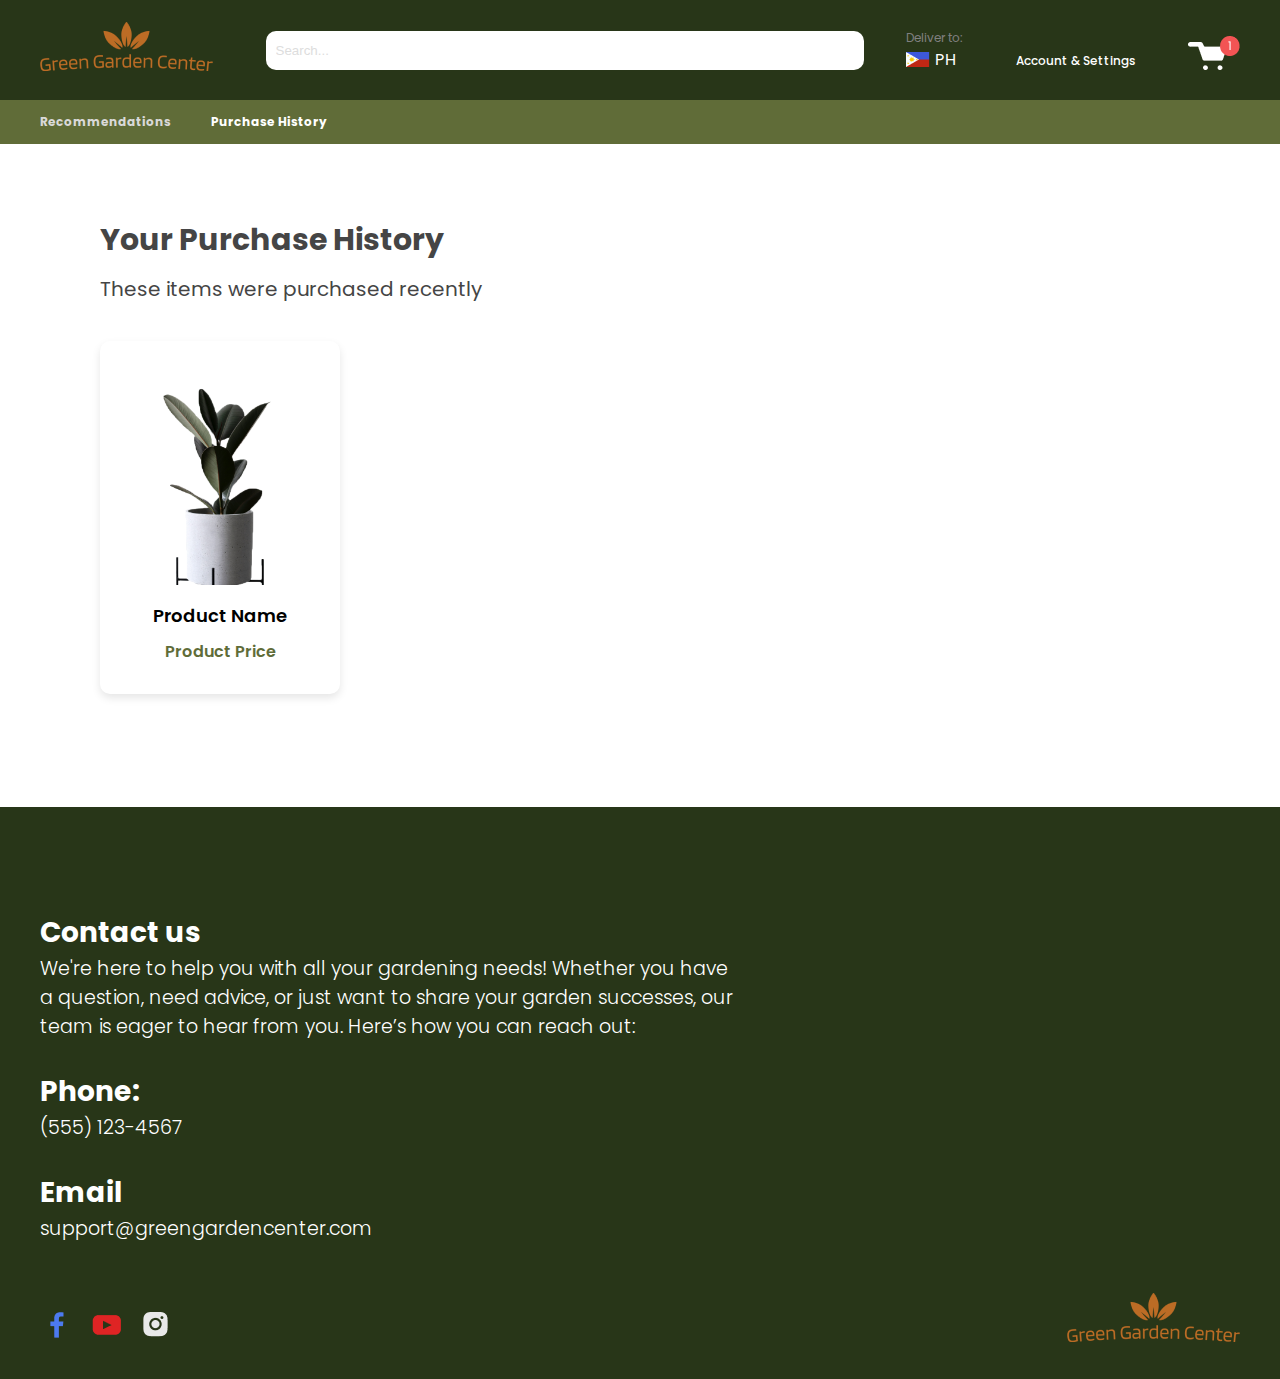
<file: purchasehistory.html>
<!DOCTYPE html>
<html lang="en">

<head>
    <meta charset="UTF-8">
    <meta name="viewport" content="width=device-width, initial-scale=1.0">
    <link rel='stylesheet' href='./css/index.css'>
    <link rel="preconnect" href="https://fonts.googleapis.com">
    <link rel="preconnect" href="https://fonts.gstatic.com" crossorigin>
    <link
        href="https://fonts.googleapis.com/css2?family=Poppins:ital,wght@0,100;0,200;0,300;0,400;0,500;0,600;0,700;0,800;1,100;1,200;1,300;1,400;1,500;1,600;1,700;1,800&display=swap"
        rel="stylesheet">
    <title>webdev</title>
</head>

<body>
    <section class="header">
        <div class="header-sc-container">
            <div class="site-logo">
                <a href="index.html"><img src="./img/sitelogo.png" alt="sitelogo"></a>
            </div>
            <div class="search">
                <input type="text" placeholder="Search...">
            </div>
            <div class="delivery">
                <div class="delivery-text">
                    <p>Deliver to:</p>
                </div>
                <div class="flag-logo">
                    <img src="./icon/PH.png" alt="Philippines">
                    <p>PH</p>
                </div>
                <div class="flag-logo-modal hidden">
                    <p>We’re showing you items that ship to Philippines. To see items that ship to a different country,
                        change your delivery address</p>
                    <div class="modal-buttons">
                        <button class="dismiss-btn">Dismiss</button>
                        <button class="change-address-btn">Change Address</button>
                    </div>
                </div>
            </div>
            <div class="accountsettings">
                <p>Account & Settings</p>
                <div class="accountsettings-modal hidden">
                    <a class="login" href="signin.html">Sign in</a>
                    <div class="start-here">
                        <p>New customer? <a href="signup.html">Start here</a></p>
                    </div>
                    <div class="your-acc">
                        <h6>Your Account</h6>
                    </div>
                    <div class="acc-list">
                        <ul>
                            <li><a href="account.html">Account</a></li>
                            <li><a href="purchasehistory.html">Purchase History</a></li>
                            <li><a href="recommended.html">Recommendations</a></li>
                        </ul>
                    </div>
                </div>
            </div>
            <div class="cart-logo">
                <a href="checkout.html"><img src="./img/cart2.png" alt="cart"></a>
            </div>
        </div>
        <div class="overlay hidden"></div>

        <div class="location-modal hidden">
            <div class="location-title">
                <span>Choose your location</span>
            </div>
            <p>Delivery options and delivery speeds may vary for different locations</p>
            <div class="loc-selection">
                <select>
                    <option>Philippines</option>
                    <option>United States</option>
                    <option>Canada</option>
                </select>
                <button class="apply-btn">Apply</button>
            </div>
        </div>
    </section>

    <section class="sub-header">
        <div class="subheader-sc-container">
            <a href="recommended.html" class="recom" style="color: #d9d9d9!important;">Recommendations</a>
            <a href="purchasehistory.html" class="history" style="color: #FFF!important">Purchase History</a>
        </div>
    </section>


    <section class="rec-prod">
        <div class="sc-container">
            <h1>Your Purchase History
                <br>
                <span>These items were purchased recently
                </span>
            </h1>
            <div class="products-grid">
                <div class="product-item">
                    <a href="product.html">
                        <img src="./img/plant1.png" alt="Product 1">
                    </a>
                    <p>Product Name</p>
                    <p>Product Price</p>
                </div>
            </div>
        </div>
    </section>

    <section class="footer">
        <div class="footer-sc-container">
            <div class="colm-1">
                <div class="contactus">
                    <h1>Contact us</h1>
                    <p>We're here to help you with all your gardening needs! Whether you have a question, need advice,
                        or just want to share your garden successes, our team is eager to hear from you. Here’s how you
                        can reach out:</p>
                </div>
                <div class="Phone">
                    <h1>Phone:</h1>
                    <p><span>(555)</span>123-4567</p>
                </div>
                <div class="Email">
                    <h1>Email</h1>
                    <p>support@greengardencenter.com</p>
                </div>
            </div>
            <div class="colm-2">
                <div class="social-links">
                    <ul>
                        <li><a href=#><img src="./icon/facebook.png" alt="Facebook"></a></li>
                        <li><a href=#><img src="./icon/youtube.png" alt="Youtube"></a></li>
                        <li><a href=#><img src="./icon/instagram.png" alt="Instagram"></a></li>
                    </ul>
                </div>
                <div class="site-logo">
                    <a href="index.html"><img src="./img/sitelogo.png" alt="sitelogo"></a>
                </div>
            </div>
        </div>
    </section>
    <script>
        document.addEventListener('DOMContentLoaded', () => {
            const flagLogo = document.querySelector('.flag-logo');
            const flagLogoModal = document.querySelector('.flag-logo-modal');
            const dismissBtn = document.querySelector('.dismiss-btn');
            const changeAddressBtn = document.querySelector('.change-address-btn');
            const accountSettings = document.querySelector('.accountsettings');
            const accountSettingsModal = document.querySelector('.accountsettings-modal');
            const overlay = document.querySelector('.overlay');
            const locationModal = document.querySelector('.location-modal');
            const applyBtn = document.querySelector('.apply-btn');

            // Toggle flag logo modal
            flagLogo.addEventListener('click', () => {
                flagLogoModal.classList.toggle('hidden');
                accountSettingsModal.classList.add('hidden'); // Ensure the account settings modal is hidden
                overlay.classList.toggle('hidden');
            });

            // Dismiss flag logo modal
            dismissBtn.addEventListener('click', () => {
                flagLogoModal.classList.add('hidden');
                overlay.classList.add('hidden');
            });

            // Open location modal
            changeAddressBtn.addEventListener('click', () => {
                locationModal.classList.remove('hidden');
                flagLogoModal.classList.add('hidden');
            });

            // Apply location change
            applyBtn.addEventListener('click', () => {
                locationModal.classList.add('hidden');
                overlay.classList.add('hidden');
            });

            // Toggle account settings modal
            accountSettings.addEventListener('click', () => {
                accountSettingsModal.classList.toggle('hidden');
                flagLogoModal.classList.add('hidden'); // Ensure the flag logo modal is hidden
                overlay.classList.toggle('hidden');
            });

            // Hide modals when clicking outside
            document.addEventListener('click', (event) => {
                if (!flagLogo.contains(event.target) && !flagLogoModal.contains(event.target) &&
                    !accountSettings.contains(event.target) && !accountSettingsModal.contains(event.target) &&
                    !locationModal.contains(event.target)) {
                    flagLogoModal.classList.add('hidden');
                    accountSettingsModal.classList.add('hidden');
                    locationModal.classList.add('hidden');
                    overlay.classList.add('hidden');
                }
            });

        });
    </script>

</body>

</html>
</file>
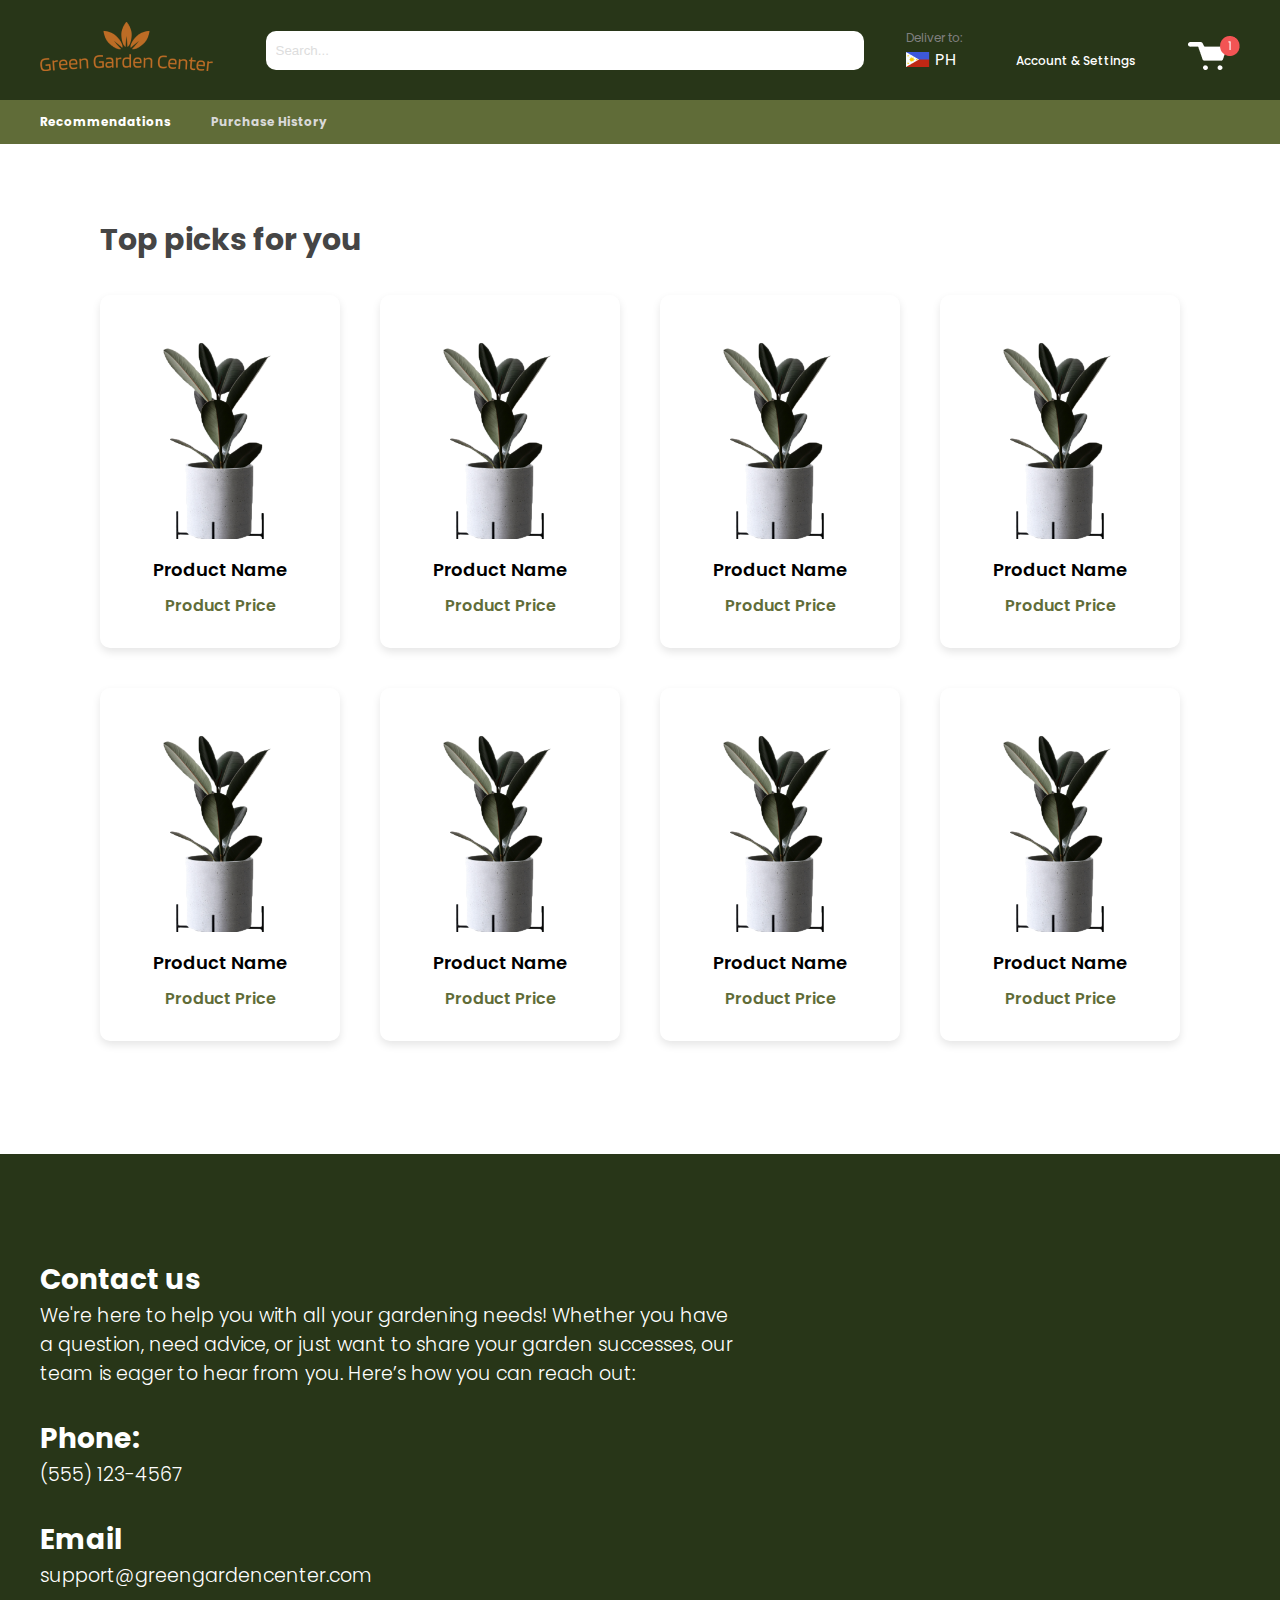
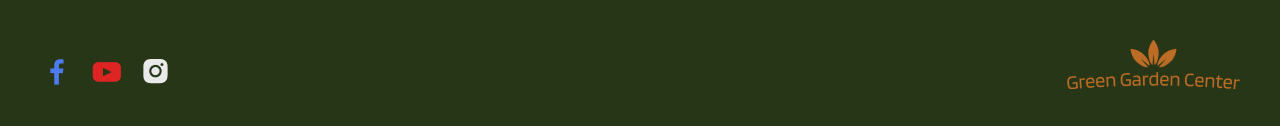
<file: recommended.html>
<!DOCTYPE html>
<html lang="en">
<head>
    <meta charset="UTF-8">
    <meta name="viewport" content="width=device-width, initial-scale=1.0">
    <link rel='stylesheet' href='./css/index.css'>
    <link rel="preconnect" href="https://fonts.googleapis.com">
    <link rel="preconnect" href="https://fonts.gstatic.com" crossorigin>
    <link href="https://fonts.googleapis.com/css2?family=Poppins:ital,wght@0,100;0,200;0,300;0,400;0,500;0,600;0,700;0,800;1,100;1,200;1,300;1,400;1,500;1,600;1,700;1,800&display=swap" rel="stylesheet">
    <title>webdev</title>
</head>
<body>
<section class="header">
    <div class="header-sc-container">
        <div class="site-logo">
            <a href="homepage.html"><img src="./img/sitelogo.png" alt="sitelogo"></a>
        </div>
        <div class="search">
            <input type="text" placeholder="Search...">
        </div>
        <div class="delivery">
            <div class="delivery-text">
                <p>Deliver to:</p>
            </div>
            <div class="flag-logo">
                <img src="./icon/PH.png" alt="Philippines">
                <p>PH</p>
            </div>
            <div class="flag-logo-modal hidden">
                <p>We’re showing you items that ship to Philippines. To see items that ship to a different country, change your delivery address</p>
                <div class="modal-buttons">
                    <button class="dismiss-btn">Dismiss</button>
                    <button class="change-address-btn">Change Address</button>
                </div>
            </div>
        </div>
        <div class="accountsettings">
            <p>Account & Settings</p>
            <div class="accountsettings-modal hidden">
                <a class="login" href="signin.html">Sign in</a>
                <div class="start-here">
                    <p>New customer? <a href="signup.html">Start here</a></p>
                </div>
                <div class="your-acc">
                    <h6>Your Account</h6>
                </div>
                <div class="acc-list">
                    <ul>
                        <li><a href="account.html">Account</a></li>
                        <li><a href="purchasehistory.html">Purchase History</a></li>
                        <li><a href="recommended.html">Recommendations</a></li>
                    </ul>
                </div>
            </div>
        </div>
        <div class="cart-logo">
            <a href="checkout.html"><img src="./img/cart2.png" alt="cart"></a>
        </div>
    </div>
<div class="overlay hidden"></div>

<div class="location-modal hidden">
    <div class="location-title">
        <span>Choose your location</span>
    </div>
    <p>Delivery options and delivery speeds may vary for different locations</p>
    <div class="loc-selection">
        <select>
            <option>Philippines</option>
            <option>United States</option>
            <option>Canada</option>
        </select>
        <button class="apply-btn">Apply</button>
    </div>
</div>
</section>

<section class="sub-header">
    <div class="subheader-sc-container">    
        <a href="recommended.html" class="recom" style="color: #FFF!important;">Recommendations</a>
        <a href="purchasehistory.html" class="history" style="color:#d9d9d9!important">Purchase History</a>
    </div>
</section>

<section class="rec-prod">
    <div class="sc-container">
        <h1>Top picks for you</h1>
        <div class="products-grid">
            <div class="product-item">
                <a href="product.html">
                    <img src="./img/plant1.png" alt="Product 1">
                </a>
                <p>Product Name</p>
                <p>Product Price</p>
            </div>
            <div class="product-item">
                <a href="product.html">
                    <img src="./img/plant1.png" alt="Product 2">
                </a>
                <p>Product Name</p>
                <p>Product Price</p>
            </div>
            <div class="product-item">
                <a href="product.html">
                    <img src="./img/plant1.png" alt="Product 3">
                </a>
                <p>Product Name</p>
                <p>Product Price</p>
            </div>
            <div class="product-item">
                <a href="product.html">
                    <img src="./img/plant1.png" alt="Product 4">
                </a>
                <p>Product Name</p>
                <p>Product Price</p>
            </div>
            <div class="product-item">
                <a href="product.html">
                    <img src="./img/plant1.png" alt="Product 5">
                </a>
                <p>Product Name</p>
                <p>Product Price</p>
            </div>
            <div class="product-item">
                <a href="product.html">
                    <img src="./img/plant1.png" alt="Product 6">
                </a>
                <p>Product Name</p>
                <p>Product Price</p>
            </div>
            <div class="product-item">
                <a href="product.html">
                    <img src="./img/plant1.png" alt="Product 7">
                </a>
                <p>Product Name</p>
                <p>Product Price</p>
            </div>
            <div class="product-item">
                <a href="product.html">
                    <img src="./img/plant1.png" alt="Product 8">
                </a>
                <p>Product Name</p>
                <p>Product Price</p>
            </div>
        </div>
    </div>
</section>

<section class="footer">
    <div class="footer-sc-container">
        <div class="colm-1">
            <div class="contactus">
                <h1>Contact us</h1>
                <p>We're here to help you with all your gardening needs! Whether you have a question, need advice, or just want to share your garden successes, our team is eager to hear from you. Here’s how you can reach out:</p>
            </div>
            <div class="Phone">
                <h1>Phone:</h1>
                <p><span>(555)</span>123-4567</p>
            </div>
            <div class="Email">
                <h1>Email</h1>
                <p>support@greengardencenter.com</p>
            </div>
        </div>
        <div class="colm-2">
            <div class="social-links">
                <ul>
                    <li><a href=#><img src="./icon/facebook.png" alt="Facebook"></a></li>
                    <li><a href=#><img src="./icon/youtube.png" alt="Youtube"></a></li>
                    <li><a href=#><img src="./icon/instagram.png" alt="Instagram"></a></li>
                </ul>
            </div>
            <div class="site-logo">
                <a href="homepage.html"><img src="./img/sitelogo.png" alt="sitelogo"></a>
            </div>
        </div>
    </div>
</section>
<script>
    document.addEventListener('DOMContentLoaded', () => {
        const flagLogo = document.querySelector('.flag-logo');
        const flagLogoModal = document.querySelector('.flag-logo-modal');
        const dismissBtn = document.querySelector('.dismiss-btn');
        const changeAddressBtn = document.querySelector('.change-address-btn');
        const accountSettings = document.querySelector('.accountsettings');
        const accountSettingsModal = document.querySelector('.accountsettings-modal');
        const overlay = document.querySelector('.overlay');
        const locationModal = document.querySelector('.location-modal');
        const applyBtn = document.querySelector('.apply-btn');

         // Toggle flag logo modal
         flagLogo.addEventListener('click', () => {
            flagLogoModal.classList.toggle('hidden');
            accountSettingsModal.classList.add('hidden'); // Ensure the account settings modal is hidden
            overlay.classList.toggle('hidden');
        });

        // Dismiss flag logo modal
        dismissBtn.addEventListener('click', () => {
            flagLogoModal.classList.add('hidden');
            overlay.classList.add('hidden');
        });

        // Open location modal
        changeAddressBtn.addEventListener('click', () => {
            locationModal.classList.remove('hidden');
            flagLogoModal.classList.add('hidden');
        });

        // Apply location change
        applyBtn.addEventListener('click', () => {
            locationModal.classList.add('hidden');
            overlay.classList.add('hidden');
        });

        // Toggle account settings modal
        accountSettings.addEventListener('click', () => {
            accountSettingsModal.classList.toggle('hidden');
            flagLogoModal.classList.add('hidden'); // Ensure the flag logo modal is hidden
            overlay.classList.toggle('hidden');
        });

        // Hide modals when clicking outside
        document.addEventListener('click', (event) => {
            if (!flagLogo.contains(event.target) && !flagLogoModal.contains(event.target) &&
                !accountSettings.contains(event.target) && !accountSettingsModal.contains(event.target) &&
                !locationModal.contains(event.target)) {
                flagLogoModal.classList.add('hidden');
                accountSettingsModal.classList.add('hidden');
                locationModal.classList.add('hidden');
                overlay.classList.add('hidden');
            }
        });

    });
</script>

</body>
</html>
</file>
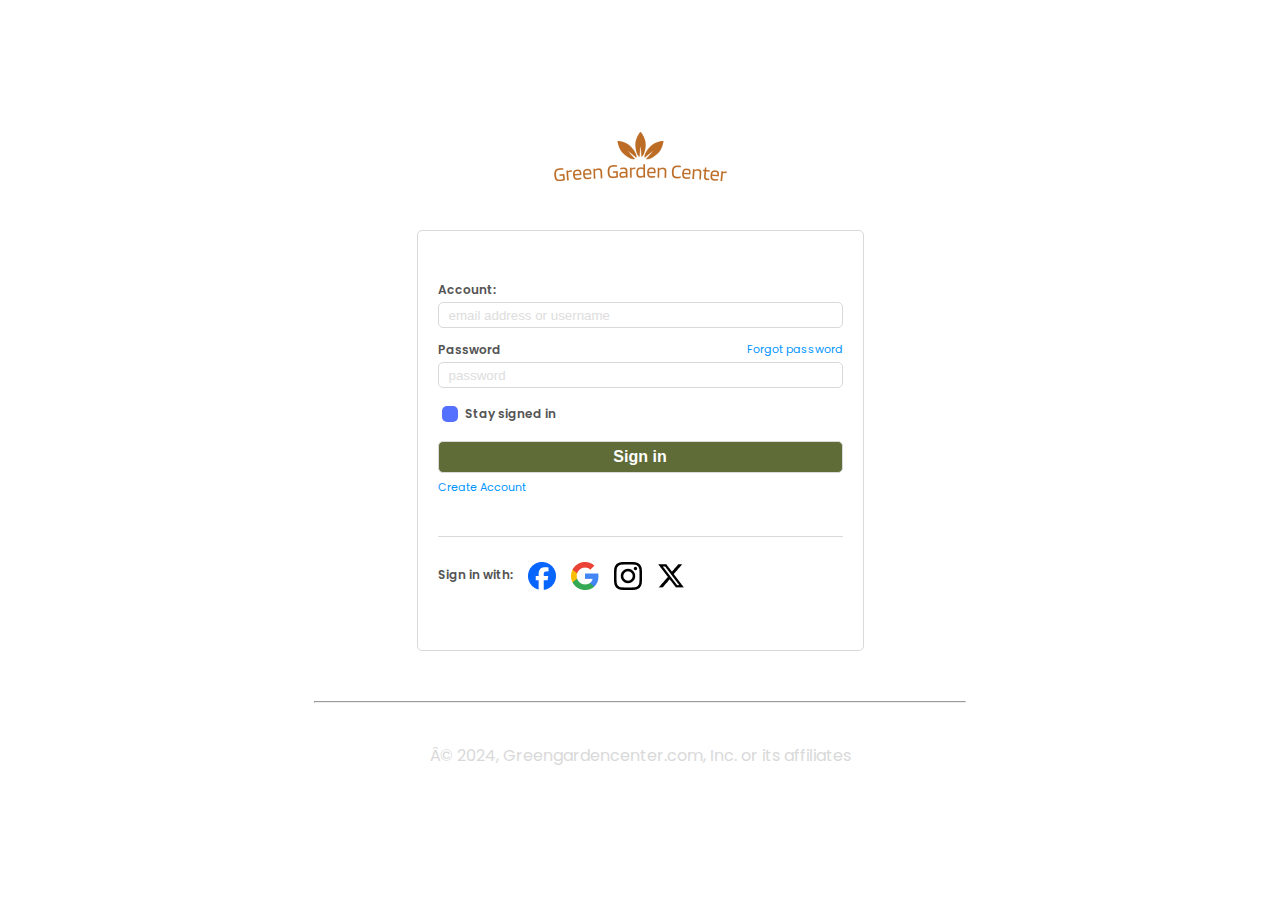
<file: signin.html>
<html>

<head>
    <link rel="preconnect" href="https://fonts.googleapis.com">
    <link rel="preconnect" href="https://fonts.gstatic.com" crossorigin>
    <link
        href="https://fonts.googleapis.com/css2?family=Poppins:ital,wght@0,100;0,200;0,300;0,400;0,500;0,600;0,700;0,800;0,900;1,100;1,200;1,300;1,400;1,500;1,600;1,700;1,800;1,900&display=swap"
        rel="stylesheet">
    <title>Login</title>
    <style>
        ::placeholder {
            color: #DDDDDD;
        }

        .container {
            position: absolute;
            left: 50%;
            top: 50%;
            -webkit-transform: translate(-50%, -50%);
            transform: translate(-50%, -50%);
            text-align: center;
            font-family: "Poppins" !important;
        }

        .logo {
            height: 49px;
            width: 173px;
            margin-bottom: 49px;

        }

        .logincontainer {
            border: 1px solid #D9D9D9;
            padding: 50px 20px 60px 20px;
            text-align: left;
            width: 405px;
            border-radius: 5px;
            margin: auto;
            margin-bottom: 50px;

        }

        .account {
            border: 1px solid #D9D9D9;
            width: 100%;
            height: 26px;
            border-radius: 5px;
            padding-left: 10px;
            margin-bottom: 13px;
        }

        .password {
            border: 1px solid #D9D9D9;
            width: 100%;
            height: 26px;
            margin-bottom: 12px;
            border-radius: 5px;
            padding-left: 10px;
        }

        .sign {
            background-color: #606C38;
            border: 1px solid #D9D9D9;
            color: white;
            width: 100%;
            height: 32px;
            border-radius: 5px;
            margin-top: 16px;
            margin-bottom: 6px;
            font-size: 16px;
            font-weight: bold;
        }

        .rounded-checkbox {
            width: 16px;
            height: 16px;
            border-radius: 5px;
            vertical-align: middle;
            -webkit-appearance: none;
            outline: none;
            cursor: pointer;
            background: #5470FF;
        }

        .rounded-checkbox:checked {
            border-radius: 5px !important;
            clip-path: circle(60% at 50% 50%);
            appearance: auto;
            background-color: #5470FF !important;
            accent-color: #5470FF !important;
            ;
        }

        .forgot {
            font-size: 11px;
            color: #0094FF;
            text-decoration: none;
        }

        .pass-container {
            display: flex;
            justify-content: space-between;
        }

        .social {
            gap: 15px;
            display: flex;
            align-items: center;
            padding-top: 25px;

        }

        .facebook,
        .google,
        .instagram,
        .twitter {
            width: 28px;
            height: 28px;
            cursor: pointer;
        }

        .signinwith {
            color: #545454;
        }

        .horizontaldown {
            width: 650px;
            margin-bottom: 40px;
        }

        .textinthebottom {
            color: #D9D9D9;
            margin: auto;
        }

        .logincontainer p {
            font-size: 12px;
            font-weight: 600;
            color: #545454;
            margin: 0;
            margin-bottom: 3px;
        }

        .logincontainer label {
            font-size: 12px;
            font-weight: 600;
            color: #545454;
        }

        .creataccount {
            padding-bottom: 40px;
            border-bottom: 1px solid #d9d9d9;
        }

        .creataccount a {
            text-decoration: none;
            font-size: 11px;
            color: #0094FF;
            margin-bottom: 40px;
        }
    </style>
</head>

<body>
    <div class='container'>
        <img class="logo" src="./img/sitelogo.png" alt="logo">
        <div class="logincontainer">
            <p>Account: </p>
            <input class="account" type="text" placeholder="email address or username">
            <div class="pass-container">
                <p>Password</p>
                <a href="forgot.html" class="forgot">Forgot password</a>
            </div>
            <input class="password" type="password" placeholder="password">
            <input type="checkbox" class="rounded-checkbox" id="checkbox">
            <label for="checkbox">Stay signed in</label>
            <button class="sign">Sign in</button>
            <div class="creataccount">
                <a href="signup.html">Create Account</a>
            </div>
            <div class="social">
                <p class="signinwith">Sign in with:</p>
                <img class="facebook" src="./icon/icon1.png" alt="facebook">
                <img class="google" src="./icon/icon2.png" alt="google">
                <img class="instagram" src="./icon/icon3.png" alt="instagram">
                <img class="twitter" src="./icon/icon4.png" alt="twitter">
            </div>
        </div>
        <hr class="horizontaldown">
        <p class="textinthebottom">Â© 2024, Greengardencenter.com, Inc. or its affiliates</p>
    </div>

</body>

</html>
</file>
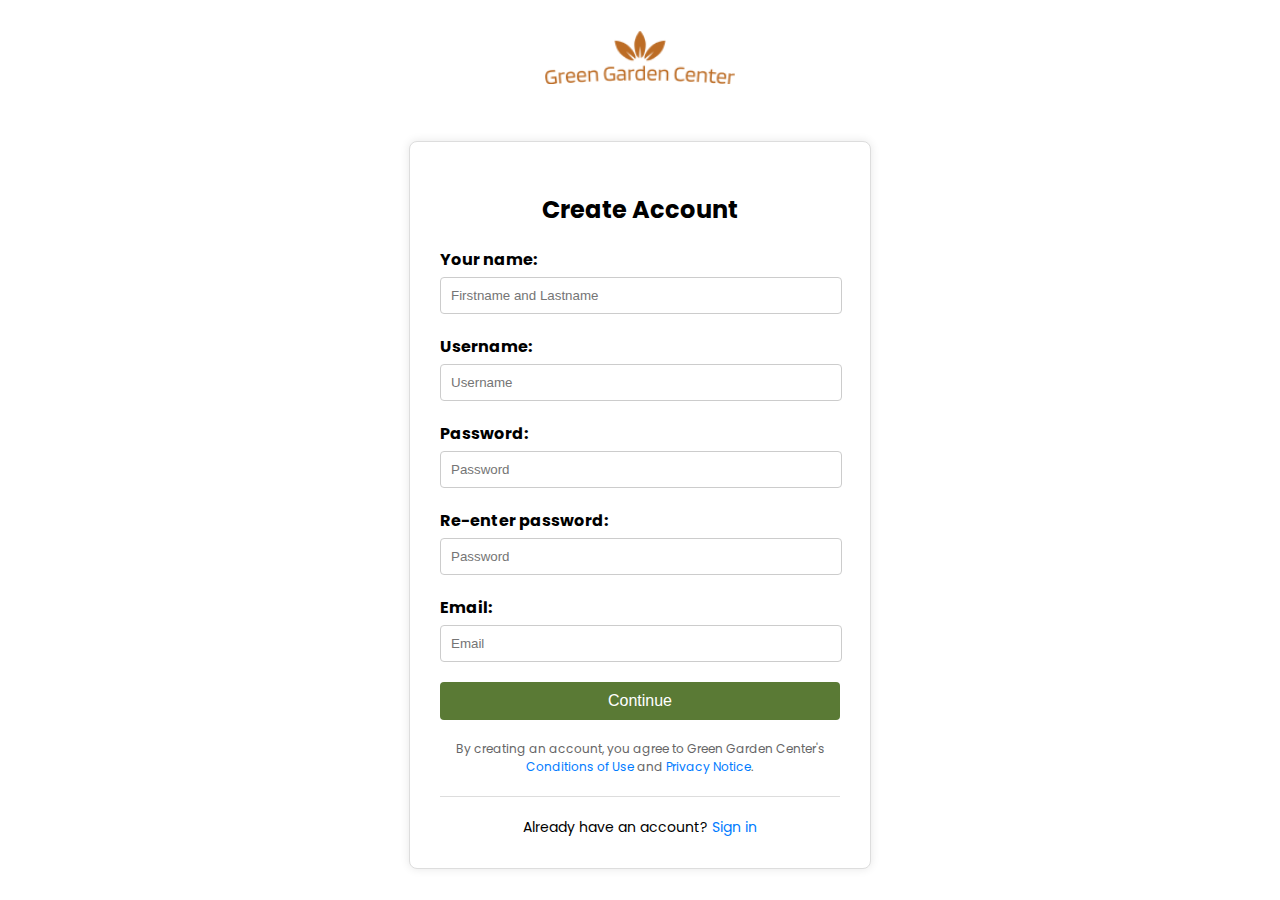
<file: signup.html>
<!DOCTYPE html>
<html lang="en">
<head>
    <meta charset="UTF-8">
    <meta name="viewport" content="width=device-width, initial-scale=1.0">
    <link href="https://fonts.googleapis.com/css2?family=Poppins:ital,wght@0,100;0,200;0,300;0,400;0,500;0,600;0,700;0,800;1,100;1,200;1,300;1,400;1,500;1,600;1,700;1,800&display=swap" rel="stylesheet">
    <title>Create Account - Green Garden Center</title>
    <style>
        body {
            font-family: "Poppins", sans-serif;
            background-color: #fff;
            display: flex;
            justify-content: center;
            align-items: center;
            height: 100vh;
            margin: 0;
        }

        .container {
            text-align: center;
            display: flex;
            flex-direction: column;
            align-items: center;
        }

        .logo {
            margin-bottom: 20px;
        }

        .logo img {
            width: 190px;
            margin-bottom: 30px;
        }

        .create-account-box {
            border: 1px solid #ddd;
            padding: 30px;
            border-radius: 8px;
            box-shadow: 0 0 10px rgba(0, 0, 0, 0.1);
            max-width: 400px;
            width: 100%;
            background-color: #fff;
            text-align: center;
        }

        .create-account-box h2 {
            margin-bottom: 20px;
        }

        .create-account-box form {
            display: flex;
            flex-direction: column;
            align-items: flex-start;
        }

        .create-account-box label {
            text-align: left;
            margin-bottom: 5px;
            font-weight: bold;
            width: 100%; 
            max-width: 380px; 
        }

        .create-account-box input[type="text"],
        .create-account-box input[type="password"],
        .create-account-box input[type="email"] {
            width: 100%; 
            max-width: 380px; 
            padding: 10px;
            margin-bottom: 20px;
            border: 1px solid #ccc;
            border-radius: 4px;
        }

        .create-account-box button {
            width: 100%; 
            padding: 10px;
            background-color: #5a7a35;
            color: #fff;
            border: none;
            border-radius: 4px;
            cursor: pointer;
            font-size: 16px;
        }

        .create-account-box button:hover {
            background-color: #4e6930;
        }

        .create-account-box p {
            font-size: 14px;
            margin: 0;
        }

        .create-account-box .terms {
            font-size: 12px;
            color: #666;
            margin-top: 20px;
        }

        .create-account-box .signin-link {
            margin-top: 20px;
            border-top: 1px solid #ddd;
            padding-top: 20px;
        }

        .create-account-box a {
            color: #007bff;
            text-decoration: none;
        }

        .create-account-box a:hover {
            text-decoration: underline;
        }
    </style>
</head>
<body>
    <div class="container">
        <div class="logo">
            <img src="./img/sitelogo.png" alt="Green Garden Center Logo">
        </div>
        <div class="create-account-box">
            <h2>Create Account</h2>
            <form>
                <label for="fullname">Your name:</label>
                <input type="text" id="fullname" placeholder="Firstname and Lastname" required>
                
                <label for="username">Username:</label>
                <input type="text" id="username" placeholder="Username" required>
                
                <label for="password">Password:</label>
                <input type="password" id="password" placeholder="Password" required>
                
                <label for="repassword">Re-enter password:</label>
                <input type="password" id="repassword" placeholder="Password" required>
                
                <label for="email">Email:</label>
                <input type="email" id="email" placeholder="Email" required>
                
                <button type="submit">Continue</button>
            </form>
            <p class="terms">By creating an account, you agree to Green Garden Center's <a href="#">Conditions of Use</a> and <a href="#">Privacy Notice</a>.</p>
            <p class="signin-link">Already have an account? <a href="signin.html">Sign in</a></p>
        </div>
    </div>
</body>
</html>
</file>
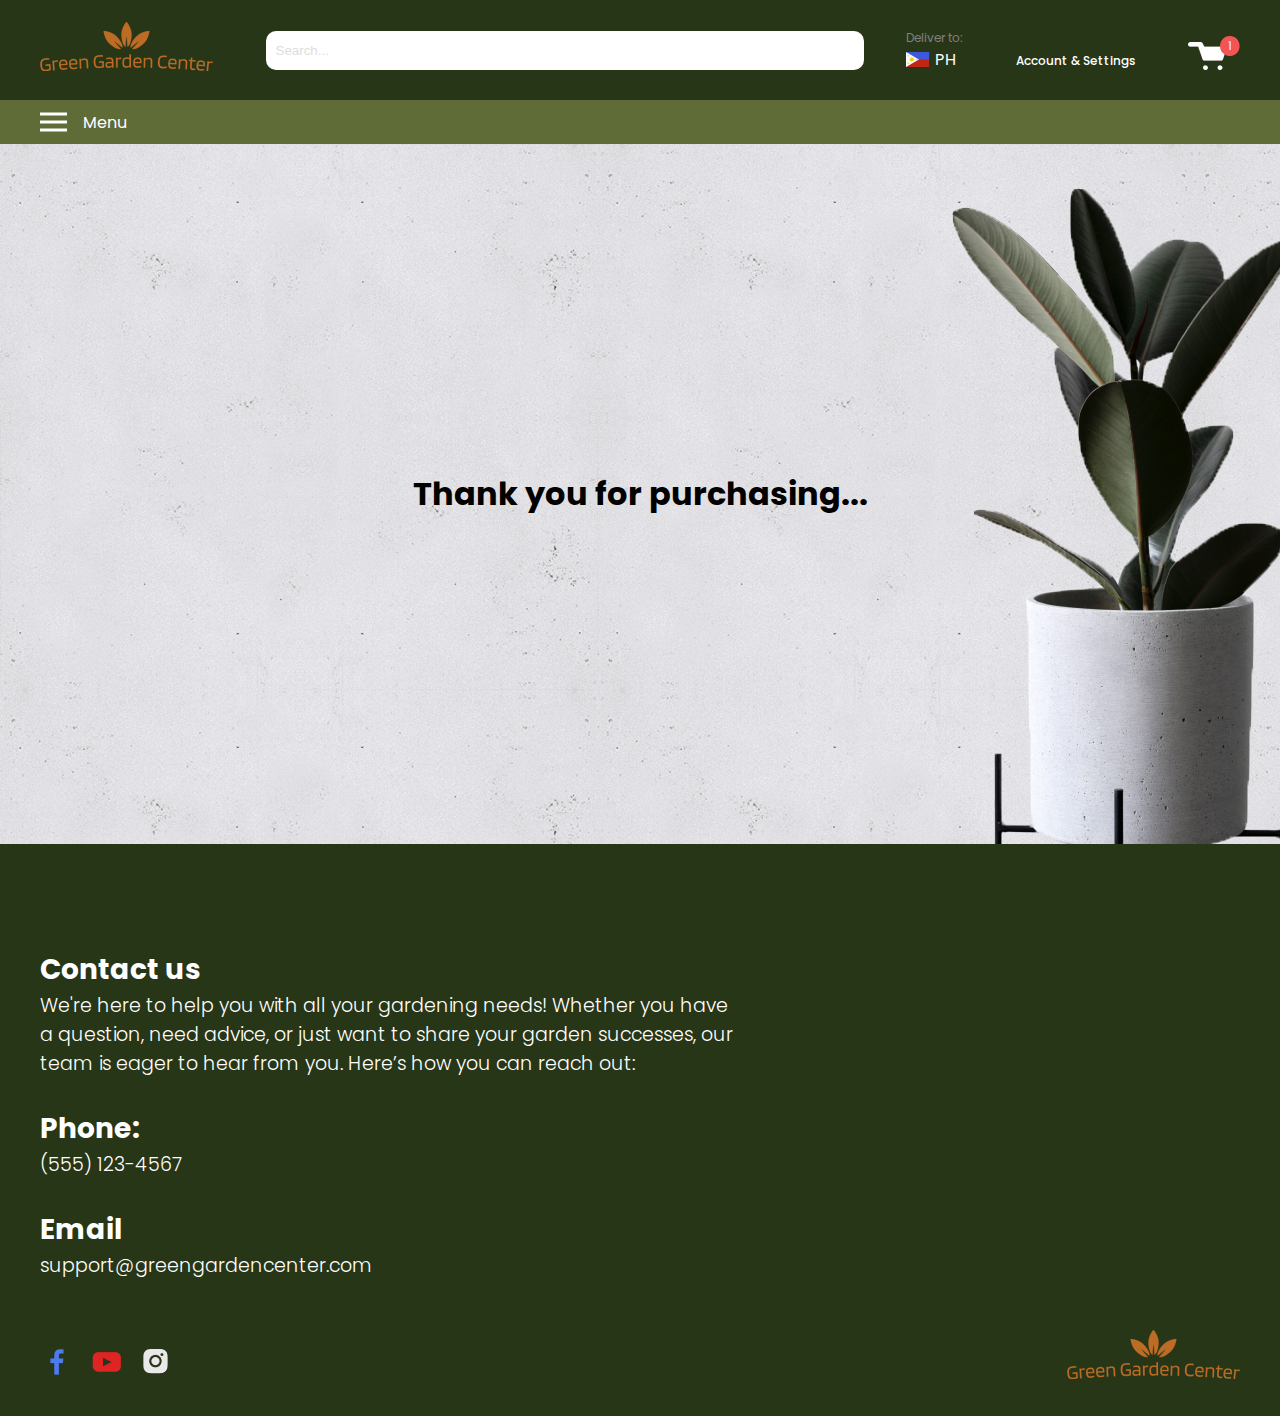
<file: thankyou.html>
<!DOCTYPE html>
<html lang="en">

<head>
    <meta charset="UTF-8">
    <meta name="viewport" content="width=device-width, initial-scale=1.0">
    <link rel='stylesheet' href='./css/index.css'>
    <link rel="preconnect" href="https://fonts.googleapis.com">
    <link rel="preconnect" href="https://fonts.gstatic.com" crossorigin>
    <link
        href="https://fonts.googleapis.com/css2?family=Poppins:ital,wght@0,100;0,200;0,300;0,400;0,500;0,600;0,700;0,800;1,100;1,200;1,300;1,400;1,500;1,600;1,700;1,800&display=swap"
        rel="stylesheet">
    <title>webdev</title>
</head>

<body>
    <section class="header">
        <div class="header-sc-container">
            <div class="site-logo">
                <a href="index.html"><img src="./img/sitelogo.png" alt="sitelogo"></a>
            </div>
            <div class="search">
                <input type="text" placeholder="Search...">
            </div>
            <div class="delivery">
                <div class="delivery-text">
                    <p>Deliver to:</p>
                </div>
                <div class="flag-logo">
                    <img src="./icon/PH.png" alt="Philippines">
                    <p>PH</p>
                </div>
                <div class="flag-logo-modal hidden">
                    <p>We’re showing you items that ship to Philippines. To see items that ship to a different country,
                        change your delivery address</p>
                    <div class="modal-buttons">
                        <button class="dismiss-btn">Dismiss</button>
                        <button class="change-address-btn">Change Address</button>
                    </div>
                </div>
            </div>
            <div class="accountsettings">
                <p>Account & Settings</p>
                <div class="accountsettings-modal hidden">
                    <a class="login" href="signin.html">Sign in</a>
                    <div class="start-here">
                        <p>New customer? <a href="signup.html">Start here</a></p>
                    </div>
                    <div class="your-acc">
                        <h6>Your Account</h6>
                    </div>
                    <div class="acc-list">
                        <ul>
                            <li><a href="account.html">Account</a></li>
                            <li><a href="purchasehistory.html">Purchase History</a></li>
                            <li><a href="recommended.html">Recommendations</a></li>
                        </ul>
                    </div>
                </div>
            </div>
            <div class="cart-logo">
                <a href="checkout.html"><img src="./img/cart2.png" alt="cart"></a>
            </div>
        </div>
        <div class="overlay hidden"></div>

        <div class="location-modal hidden">
            <div class="location-title">
                <span>Choose your location</span>
            </div>
            <p>Delivery options and delivery speeds may vary for different locations</p>
            <div class="loc-selection">
                <select>
                    <option>Philippines</option>
                    <option>United States</option>
                    <option>Canada</option>
                </select>
                <button class="apply-btn">Apply</button>
            </div>
        </div>
    </section>

    <section class="sub-header">
        <div class="subheader-sc-container">
            <img src="./icon/Hamburger.png" alt="Hamburger">
            <p>Menu</p>
        </div>
    </section>

    <section class="thankyou">
        <div class="thankyou-container">
            <h1>Thank you for purchasing...</h1>
            <img src="./img/plant1.png" alt="">
        </div>
    </section>
    <section class="footer">
        <div class="footer-sc-container">
            <div class="colm-1">
                <div class="contactus">
                    <h1>Contact us</h1>
                    <p>We're here to help you with all your gardening needs! Whether you have a question, need advice,
                        or just want to share your garden successes, our team is eager to hear from you. Here’s how you
                        can reach out:</p>
                </div>
                <div class="Phone">
                    <h1>Phone:</h1>
                    <p><span>(555)</span>123-4567</p>
                </div>
                <div class="Email">
                    <h1>Email</h1>
                    <p>support@greengardencenter.com</p>
                </div>
            </div>
            <div class="colm-2">
                <div class="social-links">
                    <ul>
                        <li><a href=#><img src="./icon/facebook.png" alt="Facebook"></a></li>
                        <li><a href=#><img src="./icon/youtube.png" alt="Youtube"></a></li>
                        <li><a href=#><img src="./icon/instagram.png" alt="Instagram"></a></li>
                    </ul>
                </div>
                <div class="site-logo">
                    <a href="homepage.html"><img src="./img/sitelogo.png" alt="sitelogo"></a>
                </div>
            </div>
        </div>
    </section>
    <script>
        document.addEventListener('DOMContentLoaded', () => {
            const flagLogo = document.querySelector('.flag-logo');
            const flagLogoModal = document.querySelector('.flag-logo-modal');
            const dismissBtn = document.querySelector('.dismiss-btn');
            const changeAddressBtn = document.querySelector('.change-address-btn');
            const accountSettings = document.querySelector('.accountsettings');
            const accountSettingsModal = document.querySelector('.accountsettings-modal');
            const overlay = document.querySelector('.overlay');
            const locationModal = document.querySelector('.location-modal');
            const applyBtn = document.querySelector('.apply-btn');

            // Toggle flag logo modal
            flagLogo.addEventListener('click', () => {
                flagLogoModal.classList.toggle('hidden');
                accountSettingsModal.classList.add('hidden'); // Ensure the account settings modal is hidden
                overlay.classList.toggle('hidden');
            });

            // Dismiss flag logo modal
            dismissBtn.addEventListener('click', () => {
                flagLogoModal.classList.add('hidden');
                overlay.classList.add('hidden');
            });

            // Open location modal
            changeAddressBtn.addEventListener('click', () => {
                locationModal.classList.remove('hidden');
                flagLogoModal.classList.add('hidden');
            });

            // Apply location change
            applyBtn.addEventListener('click', () => {
                locationModal.classList.add('hidden');
                overlay.classList.add('hidden');
            });

            // Toggle account settings modal
            accountSettings.addEventListener('click', () => {
                accountSettingsModal.classList.toggle('hidden');
                flagLogoModal.classList.add('hidden'); // Ensure the flag logo modal is hidden
                overlay.classList.toggle('hidden');
            });

            // Hide modals when clicking outside
            document.addEventListener('click', (event) => {
                if (!flagLogo.contains(event.target) && !flagLogoModal.contains(event.target) &&
                    !accountSettings.contains(event.target) && !accountSettingsModal.contains(event.target) &&
                    !locationModal.contains(event.target)) {
                    flagLogoModal.classList.add('hidden');
                    accountSettingsModal.classList.add('hidden');
                    locationModal.classList.add('hidden');
                    overlay.classList.add('hidden');
                }
            });

        });
    </script>

</body>

</html>
</file>
<file: css/index.css>
/* Global */

.account ::placeholder,
select {
    color: #DBDBDB !important;
}

* {
    margin: 0;
    padding: 0;
}

*,
::after,
::before {
    box-sizing: unset !important;
}

html body {
    font-family: "Poppins", sans-serif !important;

}

html body .sc-container {
    margin: 0 80px;
    padding: 0 20px;
}

::placeholder {
    color: #DDDDDD !important;
}

html body p,
html body span,
html body h1,
html body h2,
html body h3,
html body h4,
html body h5,
html body h6,
html body a {
    margin: 0;
    padding: 0;
}

html body p {
    color: #fff;
}

html body ul,
html body ol,
html body a {
    list-style: none !important;
    text-decoration: none !important;
    color: #fff !important;
}

/* global end */
/* header */
.header {
    background-color: #283618;
}

.header-sc-container {
    margin: 0 0px;
    padding: 0 40px;
    display: flex;
    height: 100px;
    align-items: center;
    justify-content: space-between;
}

.search {
    width: 60%;
}

.search input[type="text"] {
    width: 100%;
    height: 39px;
    border-radius: 10px;
    padding-left: 10px;
    border: unset;
}

.flag-logo {
    display: flex;
    align-items: center;
    cursor: pointer;
}

.delivery-text p {
    color: gray;
    font-size: 12px;
}

.accountsettings p {
    font-size: 12px;
    padding-top: 22px;
    font-weight: 500;
    cursor: pointer;
}

.flag-logo img {
    margin-right: 5px;
}

/* header end */

/* Modals */
.hidden,
.hide {
    display: none;
}

.flag-logo-modal p {
    font-size: 12px;
    color: #545454;
    margin-bottom: 20px;
}

.accountsettings-modal p {
    font-weight: 400;
}

.start-here a {
    color: #002CFF !important;
}

.start-here {
    margin-bottom: 15px;
}

.your-acc {
    border-top: 1px solid #d9d9d9;
    text-align: center;
}

.your-acc h6 {
    padding-top: 7px;
    font-weight: 700;
    color: #454545;
    margin-bottom: 15px;
}

.acc-list ul li a {
    color: #454545 !important;
    font-size: 14px;
}

.flag-logo-modal,
.accountsettings-modal {
    position: absolute;
    background-color: #F1F1F1;
    border-radius: 5px;
    padding: 15px;
    box-shadow: 0 2px 10px rgba(0, 0, 0, 0.1);
    z-index: 1000;
}

.flag-logo-modal {
    top: 70px;
    right: 5%;
    transform: translateX(-50%);
    width: 400px;
    border: 1px solid #d9d9d9;
}

.modal-buttons {
    display: flex;
    justify-content: flex-end;
    gap: 15px;
    font-size: 11px;
}

.accountsettings-modal {
    top: 70px;
    right: 9%;
    width: 266px;
    padding: 25px !important;
    border-radius: 1px solid #d9d9d9;
}

.login {
    display: block;
    margin-top: 10px;
    text-align: center;
    padding: 8px 0;
    background-color: #FFF;
    color: black !important;
    border: 1px solid #d9d9d9;
    border-radius: 5px;
    cursor: pointer;
}

.start-here p {
    padding-top: 7px;
    color: black;
    text-align: center;
}

button.change-address-btn {
    background-color: #606C38;
    border: unset;
    border-radius: 8px;
    color: white;
    padding: 8px 20px;
    font-weight: 300;
}

button.dismiss-btn {
    border: 1px solid #D9D9D9;
    padding: 8px 16px;
    border-radius: 8px;
    background-color: #fff;
}

/* Overlay */
.overlay,
.modal-overlay {
    position: fixed;
    top: 0;
    left: 0;
    width: 100%;
    height: 100%;
    background-color: rgba(0, 0, 0, 0.5);
    z-index: 999;
}

/* Location Modal */
.location-modal {
    position: fixed;
    top: 50%;
    left: 50%;
    transform: translate(-50%, -50%);
    background-color: white;
    border-radius: 5px;
    box-shadow: 0 2px 10px rgba(0, 0, 0, 0.1);
    z-index: 1000;
    max-width: 374px;
    width: 100%;
}

.location-modal p {
    font-size: 10px;
    color: #545454;
    padding: 16px 28px;
}

.location-title {
    background-color: #F1F1F1;
    border-bottom: 1px solid #d9d9d9;
    padding: 21px 28px;
    border-top-left-radius: 5px;
    border-top-right-radius: 5px;
}

.loc-selection {
    padding: 0px 28px;
    display: flex;
    flex-direction: column;
    align-items: flex-end;
}

.loc-selection select {
    height: 37px;
    background: #fff;
    width: 96%;
    border-radius: 5px;
    padding-left: 15px;
    margin-bottom: 20px;
    border: 1px solid #d9d9d9;
    color: black !important;
}

.apply-btn {
    border-radius: 5px;
    border: 1px solid #d9d9d9;
    padding: 8px 39px;
    margin-bottom: 19px;
}

/* Modals */
.hidden {
    display: none;
}

.flag-logo-modal p {
    font-size: 12px;
    color: #545454;
    margin-bottom: 20px;
}

.accountsettings-modal p {
    font-weight: 400;
}

.start-here a {
    color: #002CFF !important;
}

.start-here {
    margin-bottom: 15px;
}

.your-acc {
    border-top: 1px solid #d9d9d9;
    text-align: center;
}

.your-acc h6 {
    padding-top: 7px;
    font-weight: 700;
    color: #454545;
    margin-bottom: 15px;
}

.acc-list ul li a {
    color: #454545 !important;
    font-size: 14px;
}

.flag-logo-modal,
.accountsettings-modal {
    position: absolute;
    background-color: #F1F1F1;
    border-radius: 5px;
    padding: 15px;
    box-shadow: 0 2px 10px rgba(0, 0, 0, 0.1);
    z-index: 1000;
}

.flag-logo-modal {
    top: 70px;
    right: 5%;
    transform: translateX(-50%);
    width: 400px;
    border: 1px solid #d9d9d9;
}

.modal-buttons {
    display: flex;
    justify-content: flex-end;
    gap: 15px;
    font-size: 11px;
}

.accountsettings-modal {
    top: 70px;
    right: 9%;
    width: 266px;
    padding: 25px !important;
    border-radius: 1px solid #d9d9d9;
}

.login {
    display: block;
    margin-top: 10px;
    text-align: center;
    padding: 8px 0;
    background-color: #FFF;
    color: black !important;
    border: 1px solid #d9d9d9;
    border-radius: 5px;
    cursor: pointer;
}

.start-here p {
    padding-top: 7px;
    color: black;
    text-align: center;
}

button.change-address-btn {
    background-color: #606C38;
    border: unset;
    border-radius: 8px;
    color: white;
    padding: 8px 20px;
    font-weight: 300;
}

button.dismiss-btn {
    border: 1px solid #D9D9D9;
    padding: 8px 16px;
    border-radius: 8px;
    background-color: #fff;
}




/* sub-header */

section.sub-header {
    background-color: #606C38;
}

.subheader-sc-container {
    height: 44px;
}

.subheader-sc-container {
    height: 44px;
    align-items: center;
    display: flex;
    gap: 16px;
    margin: 0 0px;
    padding: 0 40px;
}

.cart-logo img {
    margin-top: 13px;
}

/* sub-header end */
/* Footer */
.footer {
    padding: 105px 0px 30px;
}

.footer p {
    font-size: 19px;
    font-weight: 300;
}

.footer h1 {
    color: #fff;
    font-size: 28px;
    font-weight: 700;
}

.footer-sc-container {
    margin: 0 0px;
    padding: 0 40px;
}

section.footer {
    background-color: #283618;
}

.new .colm-1,
.new .colm-2 {
    text-align: center;
}

.new .product-description,
.new .b-button {
    text-align: left;
}

.footer .colm-1 {
    display: flex;
    flex-direction: column;
    align-items: flex-start;
    gap: 30px;
}

.contactus {
    width: 700px;
}

.Phone p span {
    margin-right: 5px;
}

.footer .colm-2 {
    display: flex;
    justify-content: space-between;
    align-items: flex-end;
    margin-top: 50px;
}

.social-links ul {
    display: flex;
    gap: 15px;
}

/* Footer end */

/* Banner */

section.hero-banner {
    position: relative;
    background-color: #EFEEF3;
    background-image: url(../img/concrete.png);
}

.banner-sc-container {
    display: flex;
    align-items: flex-end;
    justify-content: space-between;
}

.banner-sc-container .colm-1 .title h1 {
    font-size: 50px;
    font-weight: 700;
    color: black;
    margin-bottom: 10px;
}

.sub-title h2 {
    font-size: 23px;
    color: black;
}

.banner-sc-container .colm-1 .description p {
    font-size: 15px;
    color: #000;
    font-weight: 500;
    margin-top: 7px;
}

.banner-sc-container .colm-1 {
    padding-bottom: 135px;
}

.banner-sc-container .description {
    width: 320px;
}

.banner-sc-container img {
    vertical-align: bottom;
    position: relative;
    left: 14%;
}

/* Banner end */

/* service */
section.service {
    background-color: #283618;
}

.service-logo {
    display: flex;
    gap: 20px;
    align-items: center;
}

.service-sc-container {
    display: flex;
    justify-content: space-evenly;
    height: 140px;
}

.service-description p {
    font-weight: 600;
    font-size: 18px;
    line-height: 32px;
}

.service-description span {
    font-weight: 600;
    font-size: 12px;
    color: white;
}

.service-logo img {
    mix-blend-mode: plus-lighter;
}

.product-description p,
.product-title p {
    color: #000;
    font-size: 15px;
}

.second-sc-container {
    display: flex;
    justify-content: space-between;
    align-items: stretch;
    gap: 33px;
}

.product-title p {
    text-align: center;
}

.second-sc-container .colm-1 img,
.second-sc-container .colm-2 img {
    padding-bottom: 30px;
}

.product-description {
    padding-top: 30px;
    padding-bottom: 40px;
}


.b-button a {
    background-color: #606C38;
    padding: 20px 63px;
    font-size: 18px;
    font-weight: 600;
    border-radius: 5px;
}

.first-sc-container {
    padding-bottom: 110px;
    margin-top: 100px;
}

.second-sc-container .colm-1 img,
.second-sc-container .colm-2 img {
    padding-bottom: 30px;
    max-height: 540px !important;
    height: 100%;
    width: 624px;
}


/* service end */

/* new */
.new {
    padding-bottom: 65px;
}

.new .title {
    position: relative;
    background-image: url(../img/background1.png);
    background-repeat: no-repeat;
    background-size: cover;
    padding: 49px 0;
    text-align: center;
    align-content: center;
}

.new .title::before {
    content: "";
    position: absolute;
    top: 0;
    left: 0;
    width: 100%;
    height: 100%;
    background-color: rgba(0, 0, 0, 0.7);
}

.new .title h1 {
    position: relative;
    color: white;
    font-size: 43px;
    margin: 0;
    font-weight: 600;
}


/* new end */

/* newsletter */

.newsletter {
    background-color: #283618;
    padding-top: 50px;
    padding-bottom: 77px;
}

.newsletter h1 {
    color: #fff;
    margin-bottom: 20px;
    font-weight: bolder;
    font-size: 28px;
}

.newsletter .txt {
    line-height: 33px;
    width: 100%;
    max-width: 530px;
    border-radius: 10px;
    border: 1px solid black;
}

.newsletter .btn {
    padding: 5px 21px;
    font-size: 16px;
    font-family: "Poppins", sans-serif;
    background-color: #606C38;
    color: #FFFFFF;
    border: unset;
    border-radius: 5px;
    margin-left: 5px;
}

.newsletter p {
    line-height: 20px;
    font-weight: 300;
    margin-bottom: 35px;
}

/* newsletter end */

/* Products  */
.products {
    padding: 50px 0 100px 0;
    text-align: center;
    background-color: #EFEEF3;
}

.products h1 {
    color: #283618;
    font-size: 43px;
    margin-bottom: 40px;
}

.products-grid {
    display: grid;
    grid-template-columns: repeat(4, 1fr);
    gap: 40px;
}

.product-item {
    background-color: #fff;
    border-radius: 10px;
    padding: 20px;
    box-shadow: 0 4px 8px rgba(0, 0, 0, 0.1);
    text-align: center;
}

.product-item img {
    max-width: 100%;
    height: auto;
    border-radius: 10px;
}

.product-item p {
    margin: 10px 0;
    color: #000;
    font-size: 18px;
    font-weight: 600;
}

.product-item p:last-of-type {
    color: #606C38;
    font-size: 16px;
}

/* products end */

/* Testimonial */


/* product */
.left,
.right {
    width: 70%;
}

section.product,
section.learnmore {
    background: linear-gradient(to right, #ACACAC 50%, white 50%);
    padding: 50px 0;
}



.breadcrumbs h1 {
    color: white;
}

.product-info-contianer {
    display: flex;
    align-items: center;
    gap: 51px;
}

.thumbnail {
    display: flex;
    flex-direction: column;
    gap: 55px;
}

.thumbnail img {
    max-width: 250px;
    max-height: 230px;
    height: 100%;
    filter: drop-shadow(0px 0px 0px black);
}

.big-img {
    max-width: 544px;
    height: 520px;
}

.big-img img {
    max-height: 520px;
    height: 100%;
}

.product-button a {
    background-color: #606C38;
    font-size: 18px;
    padding: 19px 66px;
    border-radius: 5px;
}

.ratings span {
    color: #FECA45;
}

.product-details p {
    color: black;
}

.product-details h1 {
    font-size: 18px;
    font-weight: 400;
}

.breadcrumbs h1 {
    color: white;
    font-size: 18px;
    font-weight: 200;
    margin-bottom: 20px;
}

section.product .product-description {
    padding-top: 24px !important;
    padding-bottom: 60px !important;
}

/* product end */

/* related product */

section.related {
    background: linear-gradient(to right, rgb(255, 255, 255) 50%, #ACACAC 50%);
    padding: 85px 0 114px;
}

.related-container h1 {
    font-size: 18px;
    font-weight: 400;
    margin-bottom: 70px;
}

.related-image img {
    max-width: 350px;
    max-height: 335px;
    width: 100%;
    height: 100%;
}

.related-maincontent {
    display: flex;
    gap: 68px;
    justify-content: center;
}

.related-sc-container h1 {
    padding-bottom: 60px;
}

.related-image {
    padding-bottom: 35px;
}

.related-description p,
.related-description h1 {
    color: black;
    font-size: 18px;
}

.related-description.white h1,
.related-description.white p {
    color: white;
    font-size: 18px;
}

/* related end */

/* thankyou */

section.thankyou {
    position: relative;
    background-color: #EFEEF3;
    background-image: url(../img/concrete.png);
    overflow: hidden;
}

.thankyou-container {
    height: 700px;
    text-align: center;
    align-content: center;
}

.thankyou-container img {
    position: absolute;
    top: -7%;
    left: 63%;
}


.thankyou-sc-container {
    display: flex;
    justify-content: flex-end;
    align-items: center;
}

.thankyou-sc-container h1 {
    font-size: 40px;
}


/* testimonial */

/* .testimonial {
    padding: 80px 0;
} */

.sec-heading {
    margin-bottom: 60px;
}

.sec-heading h6 {
    font-family: 'Poppins', cursive;
    font-weight: 700;
    font-size: 43px;
    color: white;
    padding: 52px;
}

.single-box {
    border: 3px solid #606C38;
    padding: 30px 20px;
    border-radius: 20px;
    background: #fff;
    overflow: hidden;
    display: flex;
    align-items: center;
}

.img-area {
    flex: 0 0 auto;
    margin-right: 20px;
}

.single-box img {
    max-width: 100px;
    border-radius: 50%;
}

.content {
    flex: 1 1 auto;
}

.single-box h4 {
    font-weight: 600;
    margin: 0;
    font-family: 'Montserrat', sans-serif;
    font-size: 20px;
}

.single-box p {
    margin: 10px 0 0;
    line-height: 1.5;
}

.owl-dots {
    text-align: center;
    margin-top: 20px;
}

.owl-dot {
    display: inline-block;
    width: 10px;
    height: 10px;
    background-color: #ddd;
    margin: 0 5px;
    border-radius: 50%;
}

.owl-dot.active {
    background-color: blueviolet;
}

.testimonial-bg {
    position: relative;
    text-align: center;
    background-image: url(../img/bgm.png);
    background-repeat: no-repeat;
    background-size: cover;
    padding: 49px 0px;
}

.testimonial-bg h1 {
    position: relative;

    color: white;
}

.testimonial-bg::before {
    content: "";
    position: absolute;
    top: 0;
    left: 0;
    width: 100%;
    height: 100%;
    background-color: rgba(0, 0, 0, 0.5);
}

.row {
    padding: 100px 0px;
}

.row p,
.row h4 {
    color: #3D3D3D;
}

/* learn more */

p.description {
    margin-bottom: 25px;
    font-size: 18px;
}

.learnmore-content {
    display: flex;
    justify-content: space-between;
    gap: 135px;
}

.learnmore .right h2 {
    color: black;
    font-size: 18px;
}

.learnmore .right p {
    font-size: 15px;
    color: black;
}

.right h2 {
    margin-bottom: 27px;
    margin-top: 57px;
}

.right p:last-of-type {
    margin-bottom: 100px;
}


/* learn more end */

/* Checkout */

section.checkout {
    background: linear-gradient(to right, #EFEEF3 60%, #8A8A8D 30%);
}

.checkout-titles {
    display: flex;
    justify-content: space-between;
    align-items: center;
}

.checkout p {
    color: black;
}

.cart-items img {
    max-width: 138px;
    width: 100%;
    max-height: 132px;
    width: 100%;
    margin-right: 30px;
}

.cart-items {
    display: flex;
    justify-content: flex-start;
    align-items: center;
    margin-bottom: 75.75px;
    line-height: 30px;
}

.qty,
.total {
    text-align: center;
}

.cart-colm {
    max-width: 100%;
    width: 56%;
}

.order-sum {
    max-width: 100%;
    width: 32.7%;
    margin-top: 31px;
}

form.shipping-form {
    display: flex;
    gap: 37px;
}

.form-group {
    max-width: 100%;
    width: 46.5%;
}

form.selections select {
    height: 37px;
}

select#country {
    max-width: 224px;
    width: 100%;
}

select#state {
    max-width: 223px;
    width: 100%;
}

select#city {
    max-width: 243px;
    width: 100%;
}


.checkout-container {
    display: flex;
    justify-content: space-between;
}

form.selections {
    width: 97%;
    max-width: 100%;
    display: flex;
    justify-content: space-between;
    margin-bottom: 15px;
    gap: 15px;
}



form.selections select {
    border: unset;
    border-radius: 5px;
    padding-left: 10px;
    color: gray;
}

.form-group input {
    max-width: 341px;
    width: 100%;
    height: 37px;
    border: unset;
    border-radius: 5px;
    padding-left: 12px;
}

.ship-title {
    display: flex;
    gap: 40px;
    border-bottom: 1px solid black;
    margin-bottom: 15px;
    align-items: center;
}

.ship-title h2 {
    margin-bottom: 5px;
}

.ship-title span {
    color: red;
    font-weight: 500;
    font-size: 18px;
}

.ship-title h2 {
    margin-bottom: 5px;
    color: black;
    font-weight: 600;
}

.ship-add {
    padding-bottom: 50px;
}

.checkout-titles h1 {
    margin-top: 50px;
    margin-bottom: 65px;
    font-size: 50px;
    font-weight: 700;
    color: black;
}

.checkout-titles h2 {
    max-width: 100%;
    width: 33%;
    font-size: 40px;
    color: white;
    font-weight: 600;
    margin-bottom: 39px;
}

.cart-items-details,
.qty {
    margin-right: 85px;
}

.qty,
.total {
    padding-bottom: 34px;
}

.order-sum p {
    color: white;
    line-height: 33px;
    font-size: 14px;
    font-weight: 300;
}

.code {
    display: flex;
    margin-bottom: 40px;
}

.code input {
    max-width: 230px;
    width: 100%;
    height: 37px;
    padding-left: 20px;
    border: unset;
}

.code button {
    border: unset;
    max-width: 129px;
    width: 100%;
    height: 37px;
    background-color: black;
    color: white;
}

.checkout-buttons {
    margin-top: 62px;
}

/* checkout end */

/* Account */

section.account {
    background-color: #F1F1F1;
}

.account p {
    color: black;
}

.account-container {
    padding: 60px;
}

.acc-head {
    padding: 12px;
    border: 1px solid #d9d9d9;
    border-top-left-radius: 5px;
    border-top-right-radius: 5px;
    display: flex;
    align-items: center;
}

.acc-content {
    background-color: #fff;
    border-radius: 5px;
}

.acc-img img {
    border-radius: 100%;
}

.acc-img {
    max-width: 100%;
    border-right: 1px solid #d9d9d9;
    margin-left: 77px;
    padding-right: 46px;
    display: flex;
    flex-direction: column;
    align-items: center;
}

.acc-img p {
    color: #0094FF;
    font-size: 12px;
    cursor: pointer;
}

.acc-details {
    display: flex;
    flex-direction: column;
    align-items: flex-start;
    gap: 12px;
    padding-left: 23px;
}

.acc-change {
    display: flex;
    align-items: flex-start;
    flex-direction: column;
    justify-content: center;
    margin-top: 38px;
    gap: 12px;
    margin-left: 50px;
}

.acc-change p {
    color: #0094FF;
    cursor: pointer;
}

/* Account inputs */
.acc-inputs form {
    display: grid;
    grid-template-columns: repeat(2, 426px);
    column-gap: 71px;
    /* Gap between the columns */
    justify-content: center;
}

.acc-inputs {

    padding-top: 29px;
    padding-bottom: 58px;
}

.input-group {
    display: flex;
    flex-direction: column;
}

.input-group label {
    margin-bottom: 8px;
    font-weight: bold;
}

.input-group input {
    padding: 10px;
    border: 1px solid #ccc;
    border-radius: 5px;
}

.input-group {
    display: flex;
    flex-direction: column;
    width: calc(50% - 20px);
}

.input-group label {
    margin-bottom: 8px;
    font-weight: bold;
}

.input-group input {
    padding: 10px;
    border: 1px solid #ccc;
    border-radius: 5px;
}

/* Modal */

.email-modal-content,
.phone-modal-content,
.pp-modal-content {
    background: #FFF;
    padding: 31px 20px;
    width: 405px;
    border: 1px solid #d9d9d9;
    border-radius: 5px;
}

.email-input input,
.phone-input input {
    height: 32px;
    border-radius: 5px;
    border: 1px solid #d9d9d9;
    margin-bottom: 17px;
}

.email-input,
.phone-input {
    display: flex;
    flex-direction: column;
}

.email-input button,
.phone-input button,
.pp-modal-content button {
    color: white;
    font-size: 16px;
    font-weight: 500;
    background-color: #606C38;
    padding: 12px 0px;
    border-radius: 5px;
    border: 1px solid #d9d9d9;
}

.email-modal-content h2,
.phone-modal-content h2,
.pp-modal-content h2 {
    text-align: center;
    font-size: 25px;
    font-weight: 600;
    color: black;
    margin-bottom: 27px;
}

.email-modal-content p,
.phone-modal-content p {
    color: #454545;
    font-weight: 600;
    font-size: 14px;
    margin-bottom: 5px;
}

.pp-modal-content {
    text-align: center;
    text-align-last: center;
}

.pp-modal-content img {
    border-radius: 100%;

}

.pp-button button {
    width: 100%;
    max-width: 100%;
}

.pp-modal-content img {
    border-radius: 100%;
    margin-bottom: 20px;
}

#ppModal,
#emailModal,
#phoneModal {
    /* Add any other styling you need for the modal */
    position: fixed;
    top: 50%;
    left: 50%;
    transform: translate(-50%, -50%);
    z-index: 999;
}

/* reccom */

.rec-prod h1 {
    color: #454545;
    margin-top: 73px;
    margin-bottom: 32px;
    font-size: 30px;
}

.rec-prod span {
    font-size: 20px;
    font-weight: 400;
}

.rec-prod .products-grid {
    margin-bottom: 113px;
}

.subheader-sc-container a {
    font-size: 12px !important;
    font-weight: bold;
    cursor: pointer;
}

.recom {
    padding-right: 24px;
}

/* recom end */

@media screen and (max-width: 1440px) {

    .banner-sc-container .colm-1 .title h1 {
        font-size: 42px;
    }

    .sub-title h2 {
        font-size: 18px;
    }

    .banner-sc-container .colm-1 .description p {
        font-size: 13px;
    }

    .banner-sc-container img,
    .banner-sc-container .colm-1 {
        width: 100%;
    }

    .banner-sc-container .colm-1 {
        padding-bottom: 60px;
    }

    .service-description p {
        font-size: 13px
    }

    .service-description span {
        font-size: 10px;
    }

    .search {
        width: 49%;
    }

    .second-sc-container .colm-1 img,
    .second-sc-container .colm-2 img {
        width: 400px;
        height: 320px;
    }

    .left img {
        width: 100%;
    }

    .learnmore .right p {
        font-size: 13px;
    }

    .learnmore .right h2 {
        font-size: 16px;
    }

    .right p:last-of-type {
        margin-bottom: unset;
    }

    .big-img {
        width: 100%;
    }

    .product-info-contianer {
        flex-wrap: wrap;
        gap: 15px;
        align-items: center;
        justify-content: flex-end;
    }

    .product-info-col2 {
        width: 65%;
    }

    .checkout-titles {
        align-items: flex-end;
    }

    .checkout-titles h2 {
        font-size: 24px;
    }

    .checkout-titles h1 {
        font-size: 30px;
        margin-top: 25px;
        margin-bottom: 35px;
    }

    .cart-items-details p,
    .qty p,
    .total p {
        font-size: 13px;
        line-height: 22px;
    }

    .cart-items-details,
    .qty {
        margin-right: 35px;
    }

    .qty,
    .total {
        padding-bottom: 21px;
    }

    .ship-title h2 {
        font-size: 18px;
    }

    .ship-title span {
        font-size: 12px;
    }

    .ship-title {
        gap: 15px;
    }

    form.selections {
        width: 100%;
    }

    .checkout-buttons img {
        width: 49%;
    }

    .code button {
        font-size: 13px;
    }

    .acc-inputs form {
        grid-template-columns: repeat(2, 373px);
    }
}

@media screen and (max-width: 1024px) {


    .banner-sc-container img,
    .banner-sc-container .colm-1 {
        width: 100%;
        left: 27%;
    }

    .search {
        width: 40%;
    }

    .banner-sc-container .colm-1 .title h1 {
        font-size: 30px;
    }

    .sub-title h2 {
        font-size: 15px;
    }

    .banner-sc-container .colm-1 .description p {
        font-size: 11px;
    }

    .site-logo img {
        width: 100%;
    }

    .site-logo {
        width: 14%;
    }

    .delivery-text p {
        font-size: 9px;
    }

    .flag-logo img {
        margin-right: 2px;
    }

    .flag-logo p {
        font-size: 14px;
    }

    .accountsettings p {
        padding-top: 14px;
    }

    .cart-logo img {
        margin: unset;
    }

    .service-logo img {
        width: 20%;
    }

    .service-description p {
        font-size: 10px;
    }

    .service-description span {
        font-size: 8px;
    }

    .service-description p {
        line-height: 8px;
    }

    .products-grid {
        grid-template-columns: repeat(2, 1fr);
    }

    .newsletter h1 {
        font-size: 18px;
    }

    .newsletter p {
        font-size: 13px;
        line-height: 15px;
    }

    .newsletter .txt {
        max-width: 409px;
    }

    .second-sc-container {
        flex-wrap: wrap;
        gap: 100px;
    }

    .new .b-button {
        text-align: center;
    }

    .learnmore-content {
        gap: unset;
        justify-content: space-between;
        flex-direction: column;
    }

    .left,
    .right {
        width: 100%;
    }

}

@media screen and (max-width: 768px) {
    .banner-sc-container .colm-2 {
        display: none;
    }

    .banner-sc-container .colm-1 {
        padding: 60px 0px;
    }


}

@media screen and (max-width: 320px) {}
</file>
